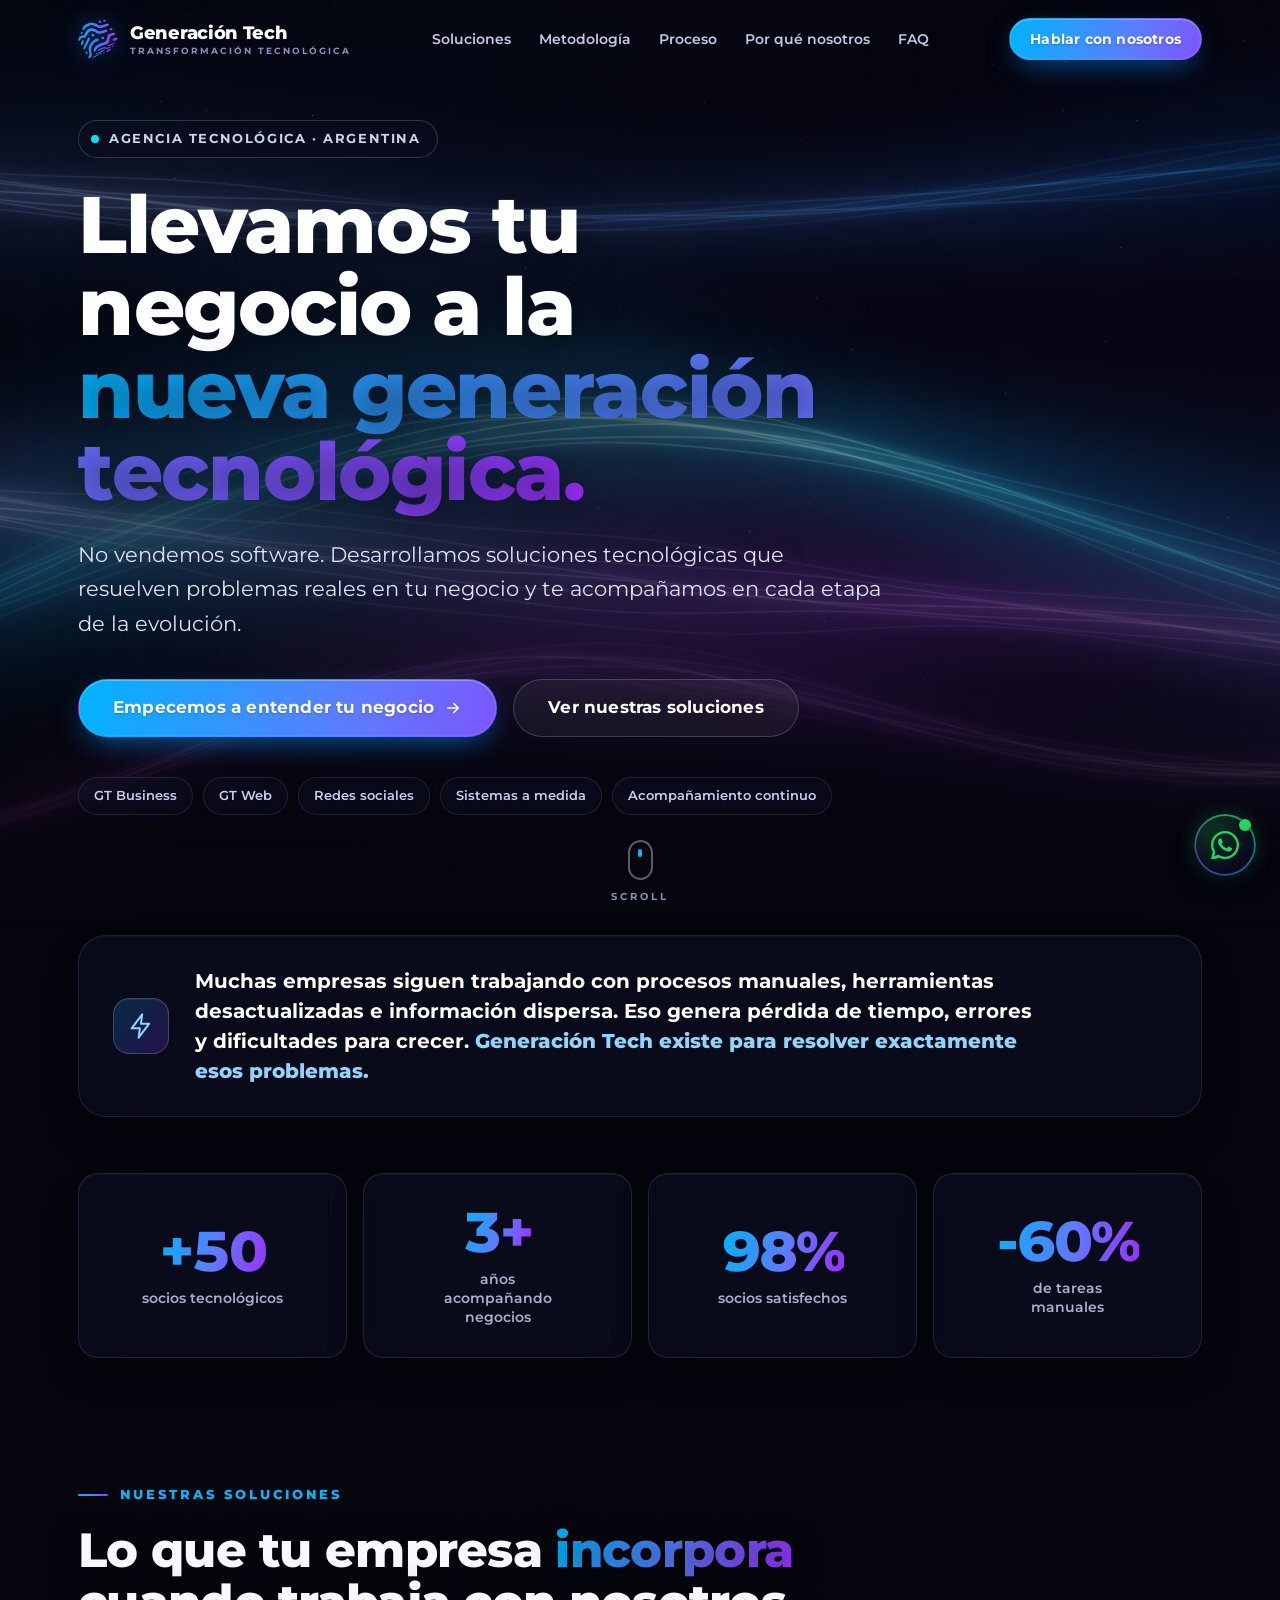
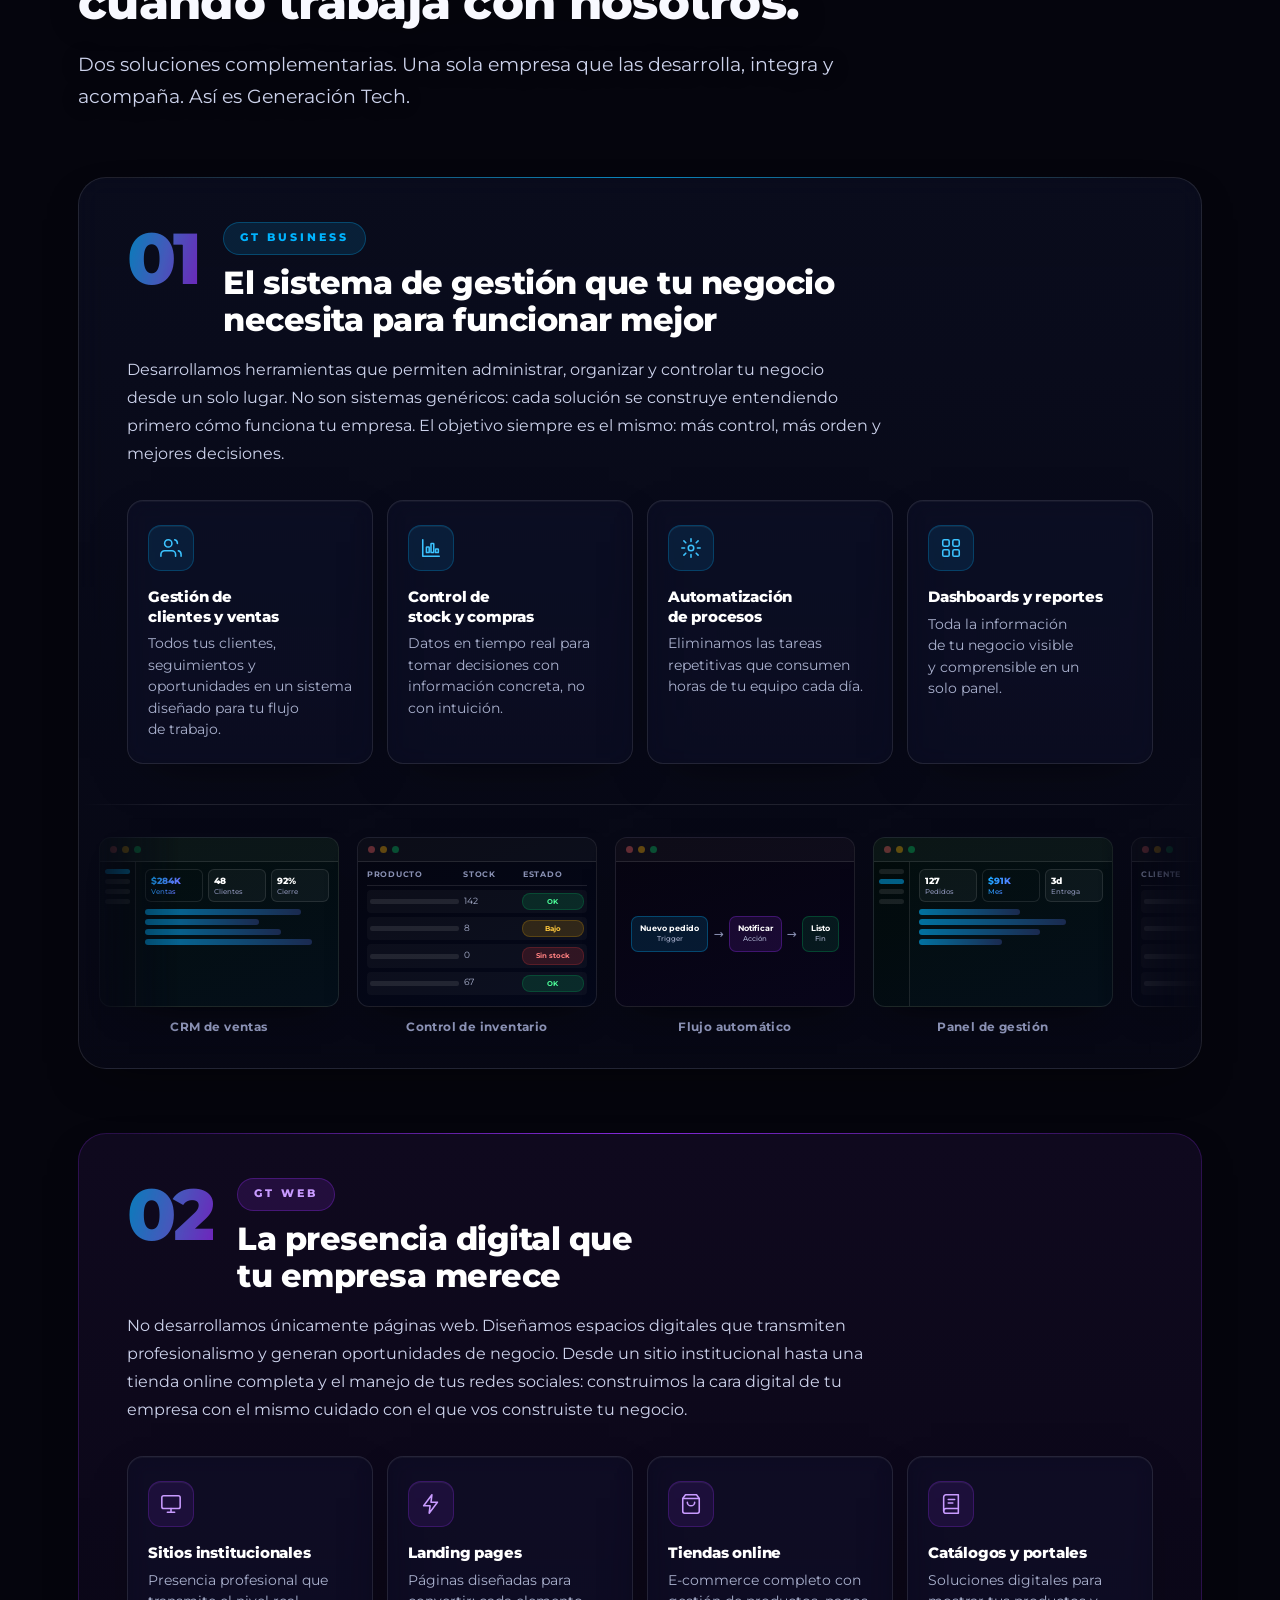
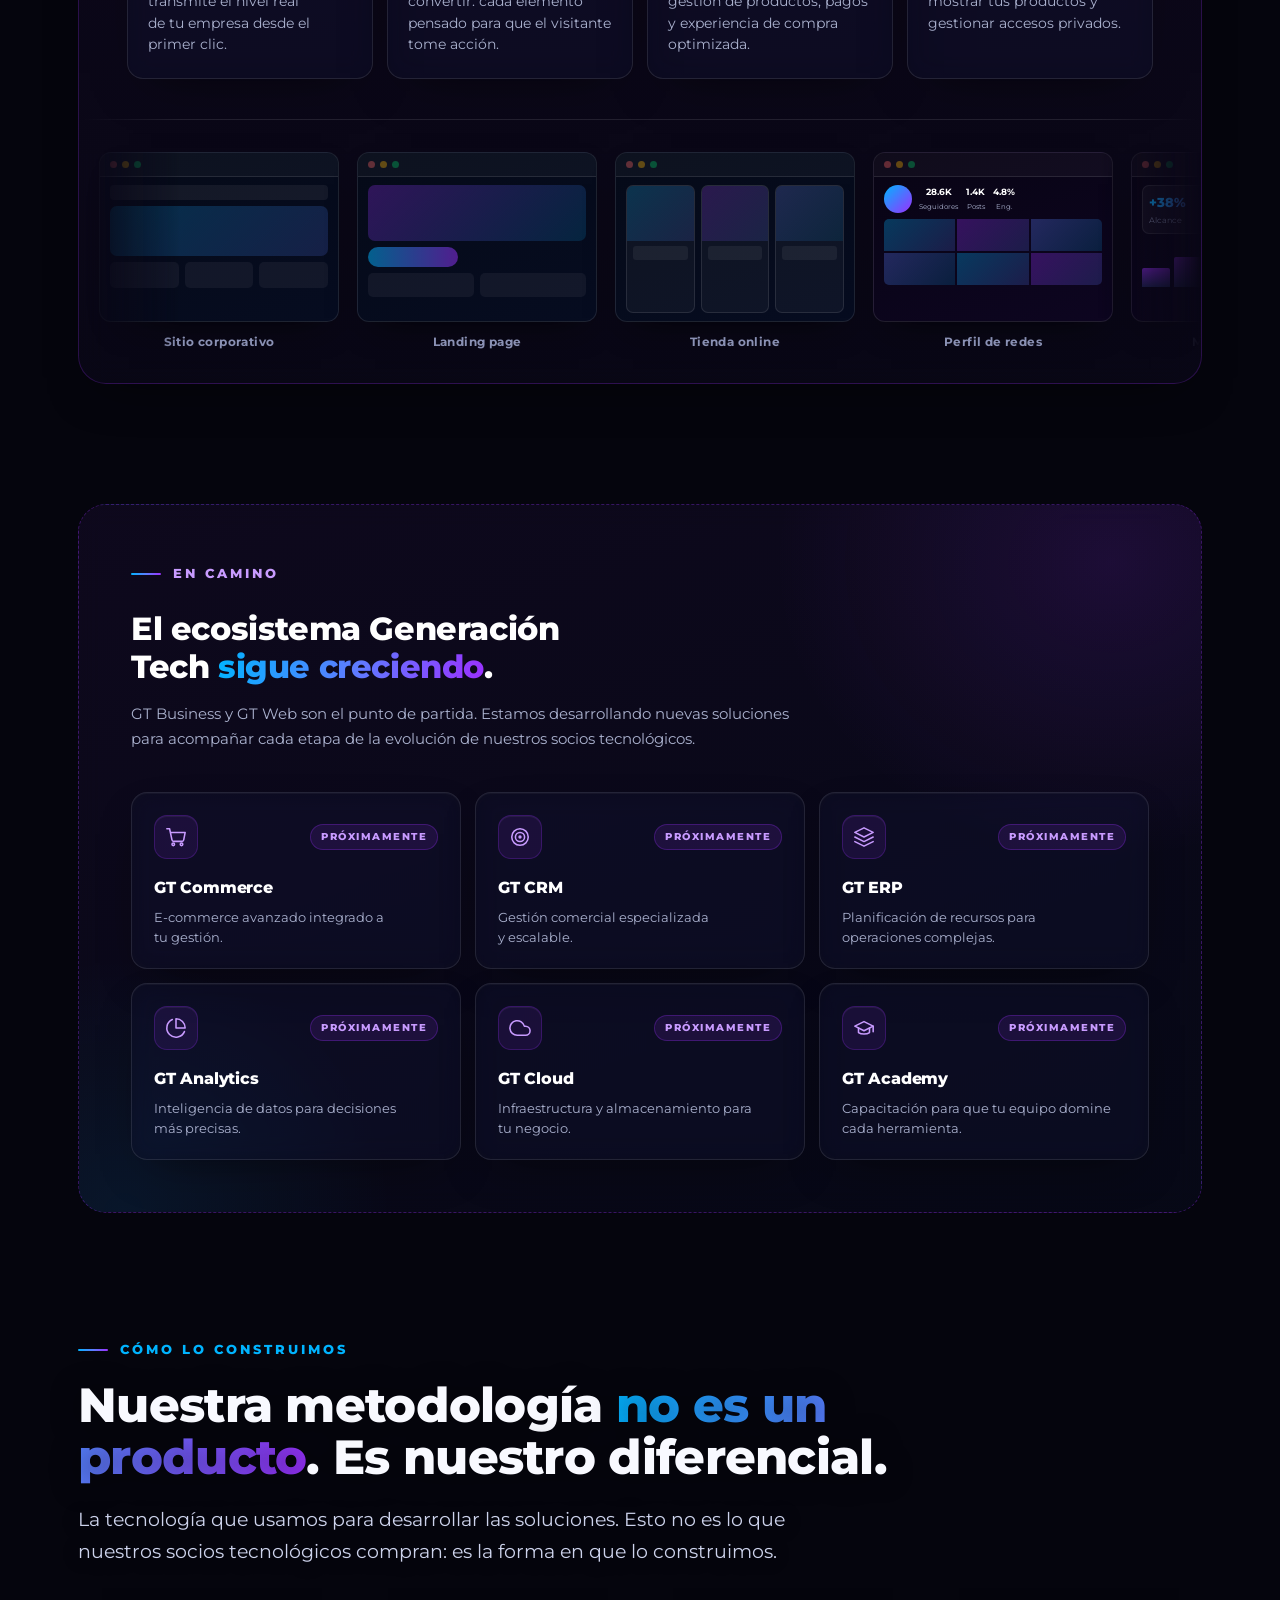
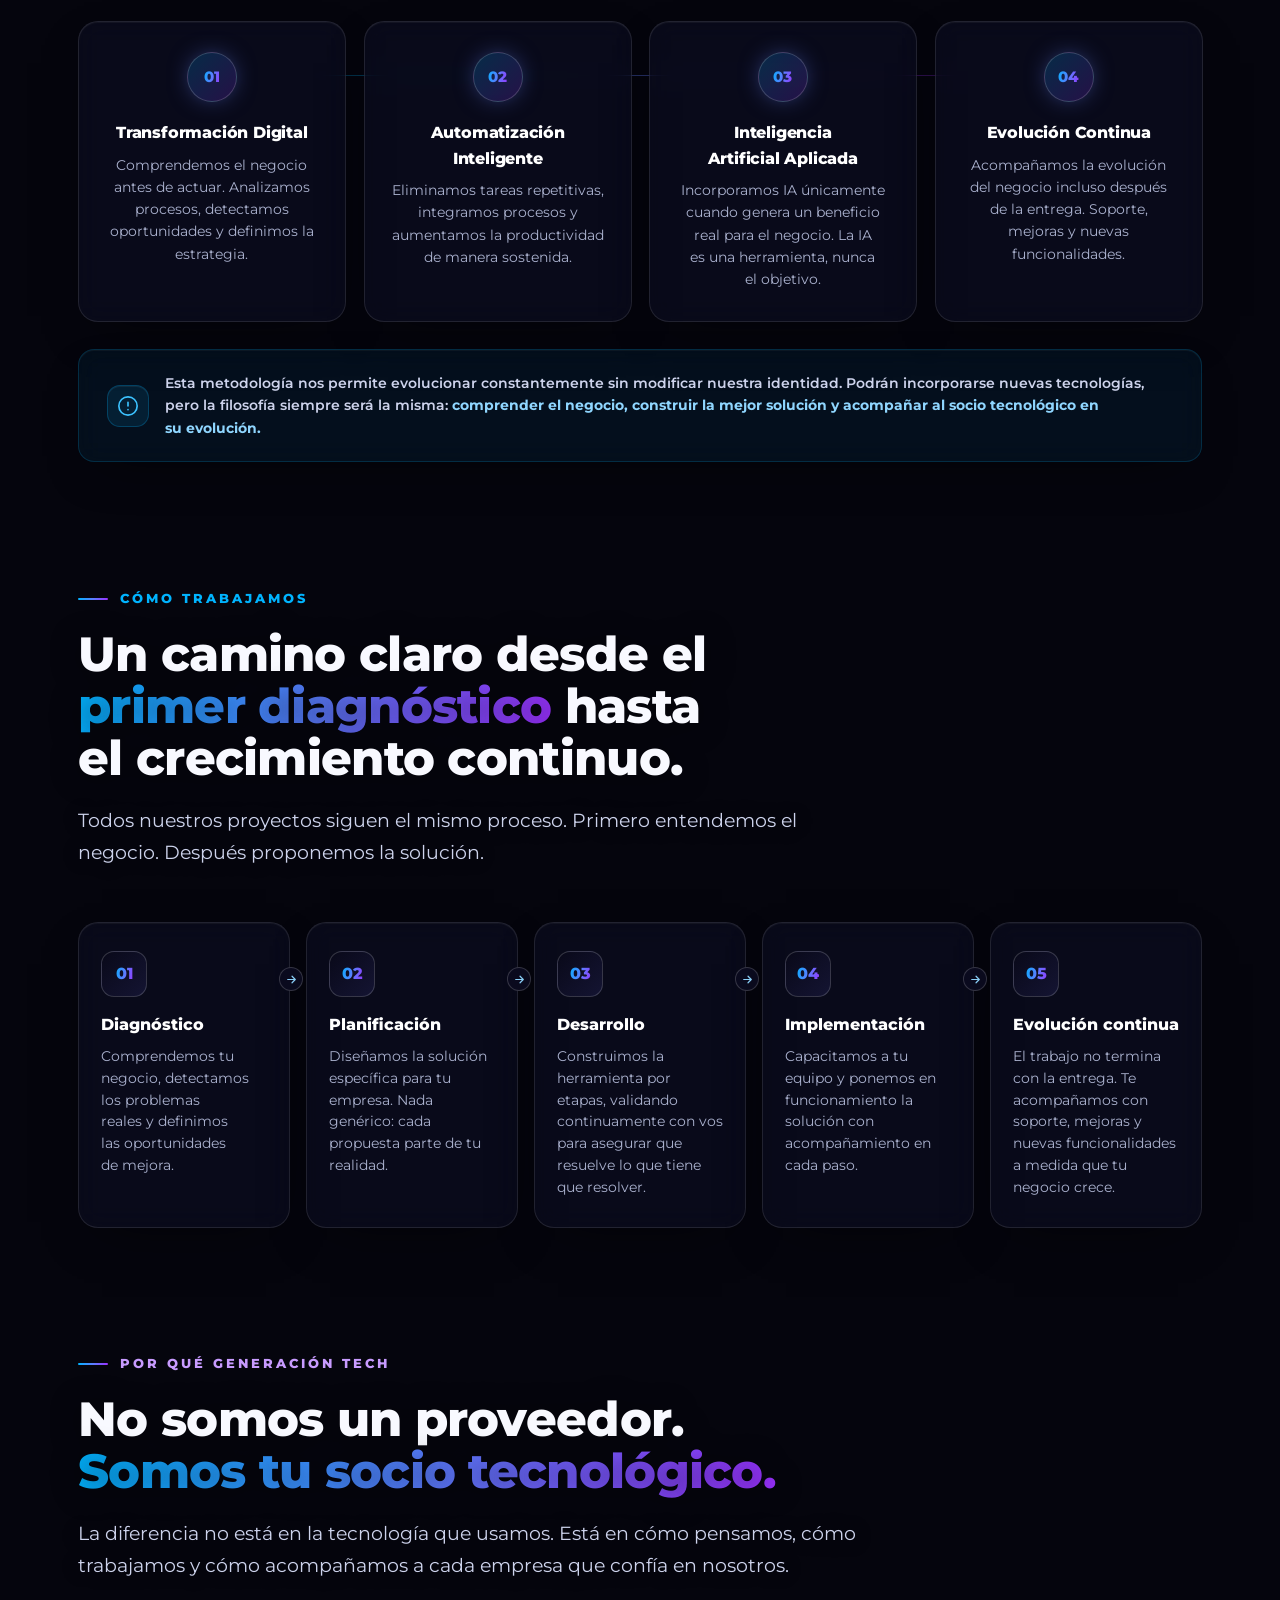
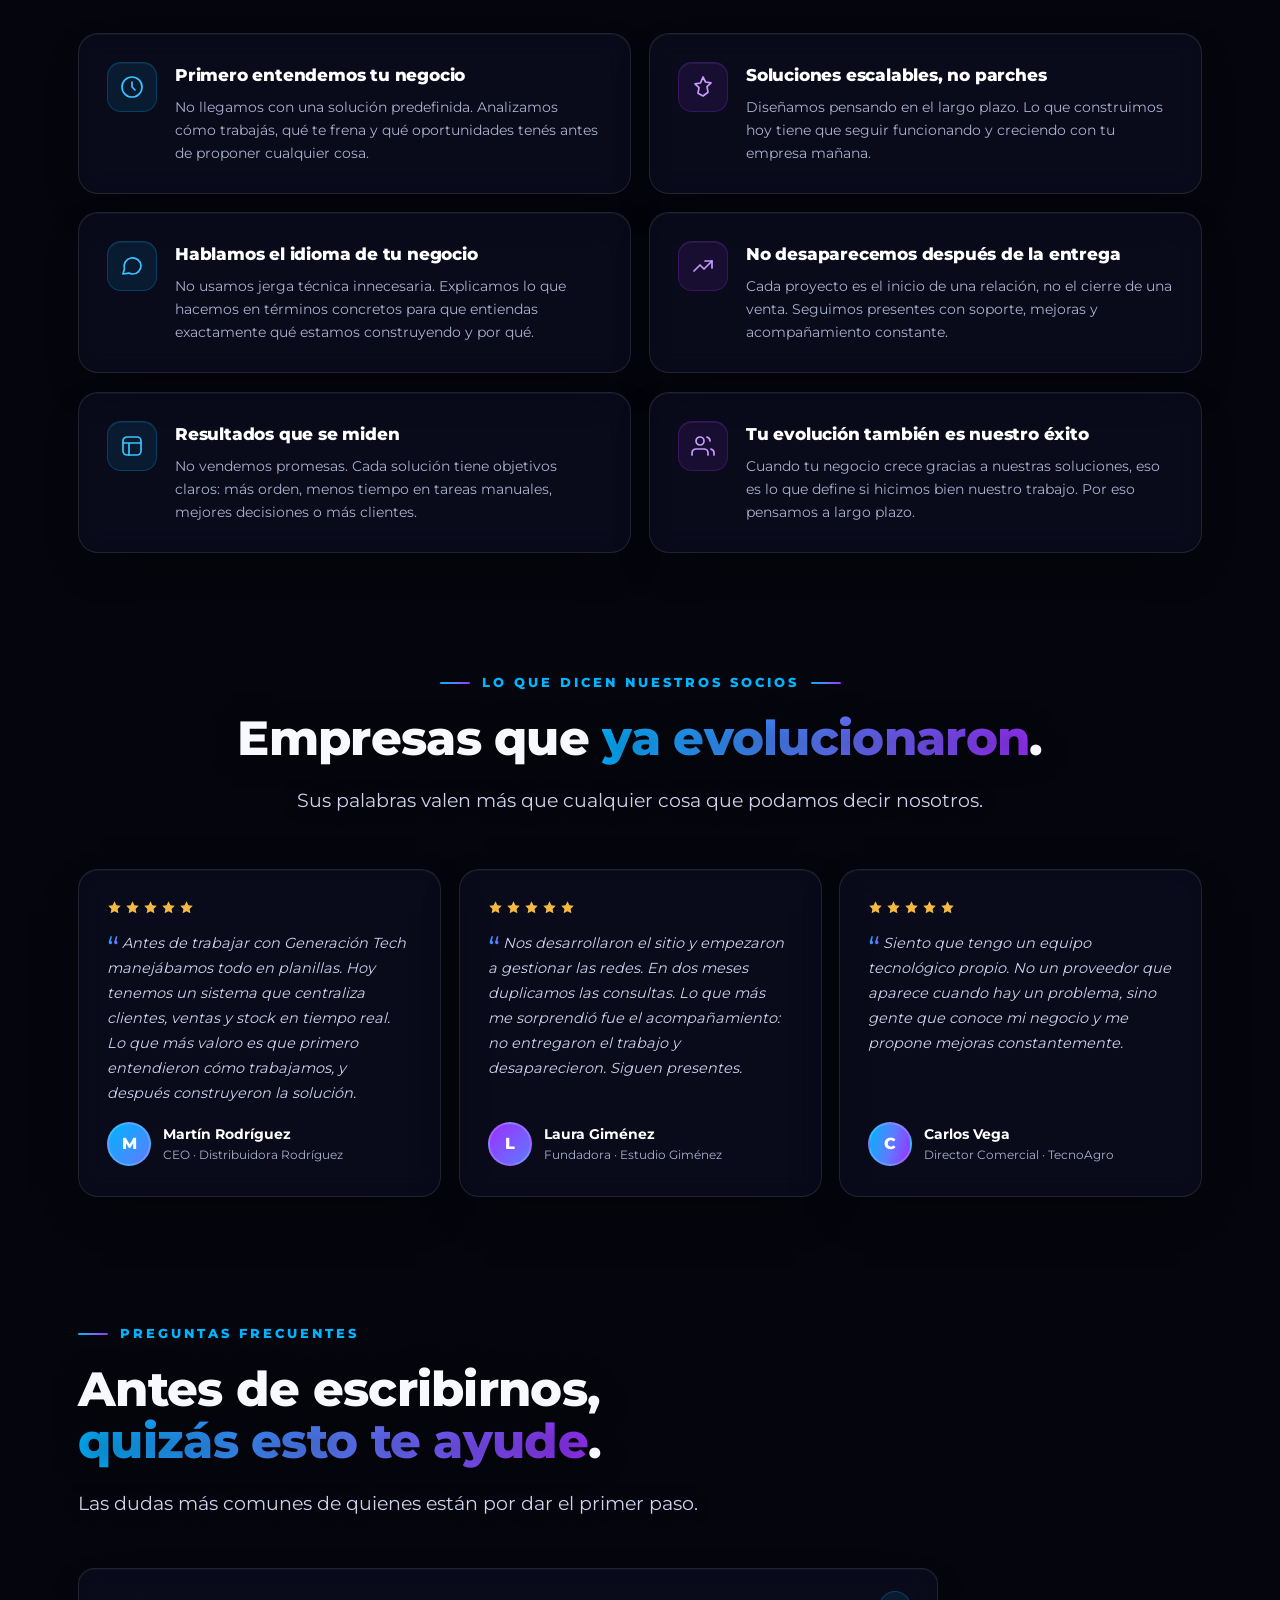
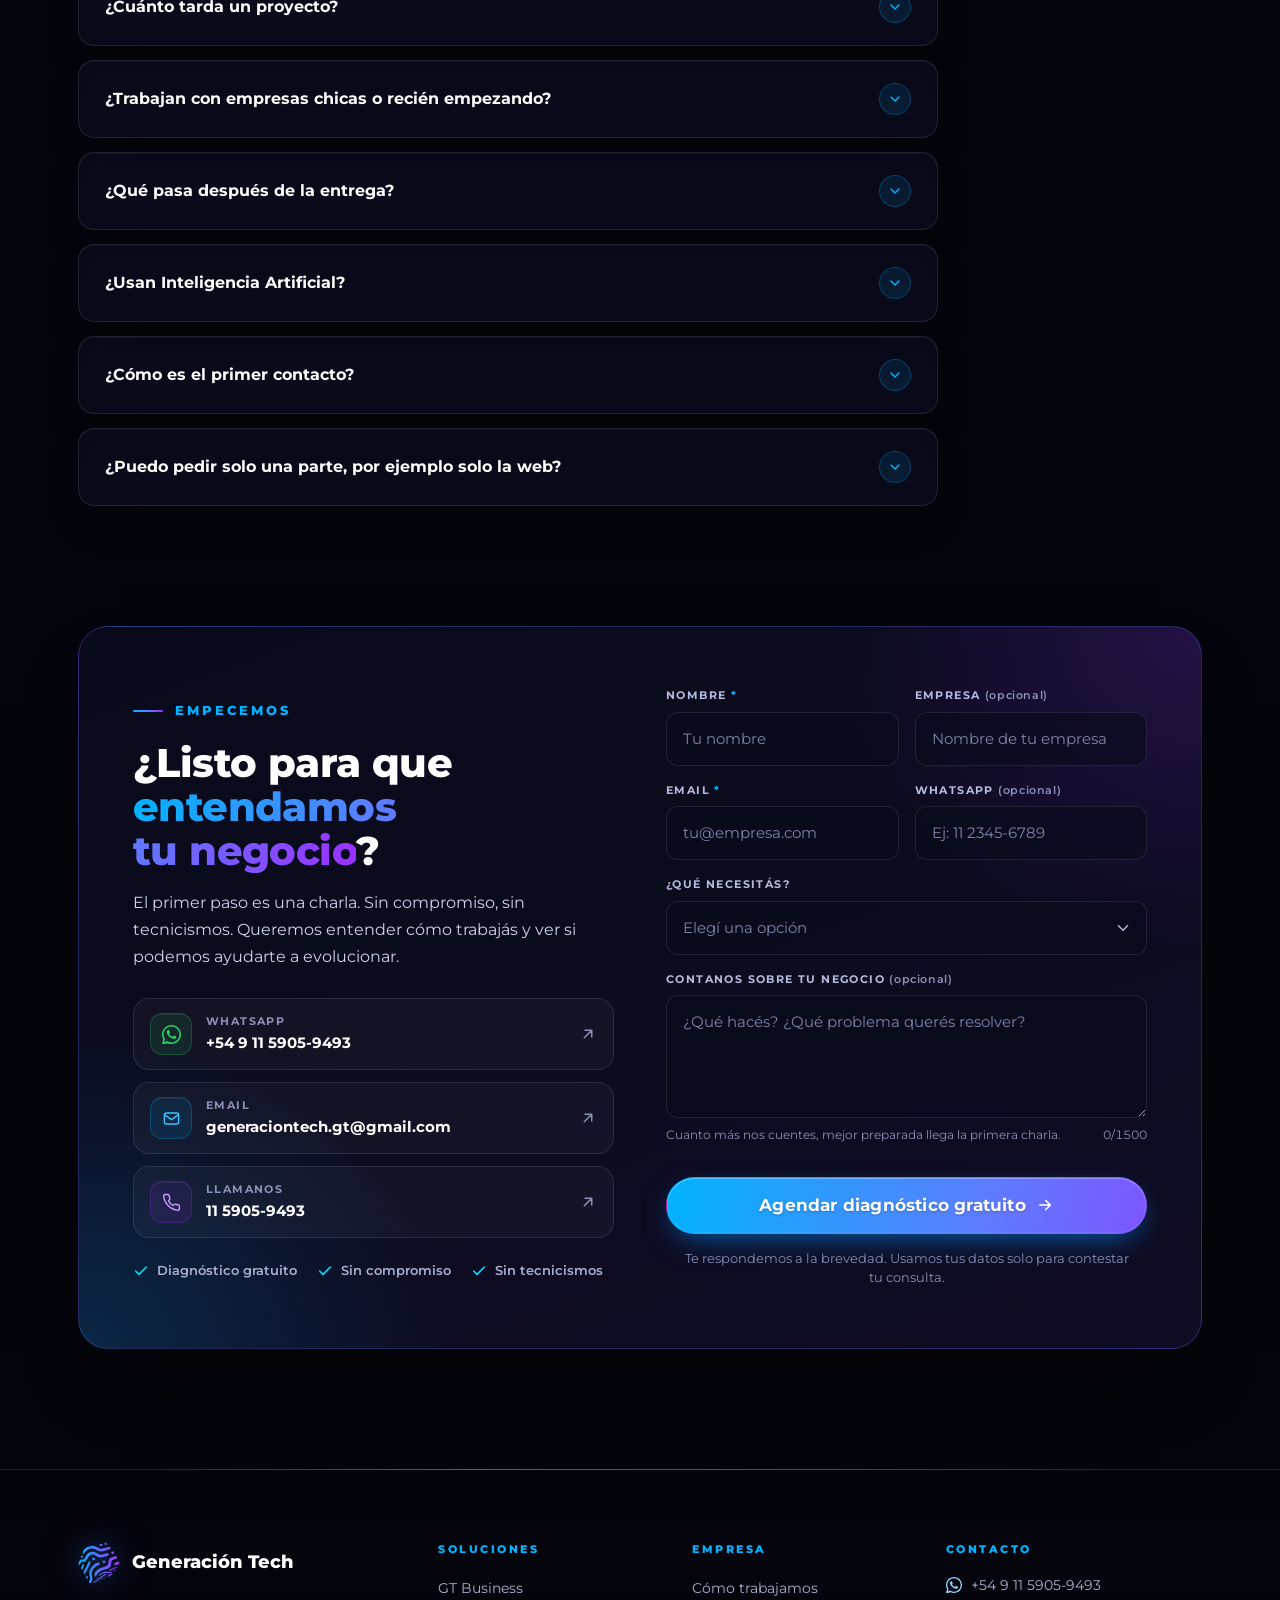
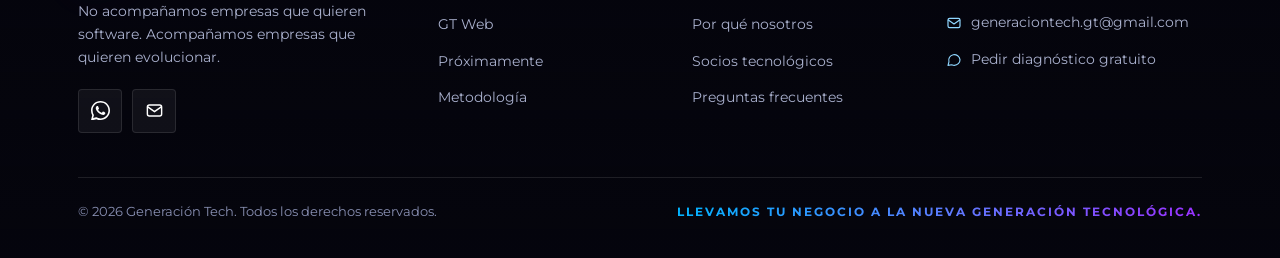
<file: index.html>
<!DOCTYPE html>
<html lang="es-AR" class="no-js">
<head>
<meta charset="UTF-8">
<meta name="viewport" content="width=device-width, initial-scale=1, viewport-fit=cover">
<script>document.documentElement.className=document.documentElement.className.replace('no-js','js');</script>

<title>Generación Tech | Sistemas de gestión, webs y redes para tu negocio</title>
<meta name="description" content="Agencia tecnológica en Argentina. Sistemas de gestión a medida (GT Business), sitios y tiendas online (GT Web) y manejo de redes sociales. Pedí tu diagnóstico gratuito.">
<meta name="author" content="Generación Tech">
<meta name="robots" content="index, follow, max-image-preview:large, max-snippet:-1, max-video-preview:-1">
<meta name="theme-color" content="#05050d">
<meta name="color-scheme" content="dark">
<meta name="format-detection" content="telephone=no">
<link rel="canonical" href="https://generaciontech.com.ar/">

<!-- Fuente principal (latin cubre el español completo) + estilos -->
<link rel="preload" href="assets/montserrat-latin.woff2" as="font" type="font/woff2" crossorigin>
<link rel="stylesheet" href="css/styles.css">

<!-- Íconos -->
<link rel="icon" href="assets/img/logo.svg" type="image/svg+xml">
<link rel="icon" href="assets/img/favicon-32.png" sizes="32x32" type="image/png">
<link rel="apple-touch-icon" href="assets/img/apple-touch-icon.png">
<link rel="manifest" href="site.webmanifest">
<link rel="sitemap" type="application/xml" href="sitemap.xml">

<!-- Open Graph / Facebook / WhatsApp / LinkedIn -->
<meta property="og:type" content="website">
<meta property="og:url" content="https://generaciontech.com.ar/">
<meta property="og:site_name" content="Generación Tech">
<meta property="og:locale" content="es_AR">
<meta property="og:title" content="Generación Tech — Llevamos tu negocio a la nueva generación tecnológica">
<meta property="og:description" content="Sistemas de gestión a medida, sitios y tiendas online y manejo de redes sociales. Primero entendemos tu negocio; después construimos la solución.">
<meta property="og:image" content="https://generaciontech.com.ar/assets/img/og-cover.jpg">
<meta property="og:image:type" content="image/jpeg">
<meta property="og:image:width" content="1200">
<meta property="og:image:height" content="630">
<meta property="og:image:alt" content="Generación Tech: llevamos tu negocio a la nueva generación tecnológica">

<!-- Twitter / X -->
<meta name="twitter:card" content="summary_large_image">
<meta name="twitter:title" content="Generación Tech — Llevamos tu negocio a la nueva generación tecnológica">
<meta name="twitter:description" content="Sistemas de gestión a medida, webs, tiendas online y redes sociales, con acompañamiento continuo.">
<meta name="twitter:image" content="https://generaciontech.com.ar/assets/img/og-cover.jpg">
<meta name="twitter:image:alt" content="Generación Tech: llevamos tu negocio a la nueva generación tecnológica">

<!-- Datos estructurados (Schema.org) -->
<script type="application/ld+json">
{
  "@context": "https://schema.org",
  "@graph": [
    {
      "@type": "ProfessionalService",
      "@id": "https://generaciontech.com.ar/#organization",
      "name": "Generación Tech",
      "alternateName": "GT",
      "description": "Agencia tecnológica que desarrolla sistemas de gestión a medida, sitios y tiendas online y gestiona redes sociales para empresas, PyMEs y emprendedores.",
      "url": "https://generaciontech.com.ar/",
      "logo": "https://generaciontech.com.ar/assets/img/logo-512.png",
      "image": "https://generaciontech.com.ar/assets/img/og-cover.jpg",
      "email": "generaciontech.gt@gmail.com",
      "telephone": "+54 9 11 5905-9493",
      "slogan": "Llevamos tu negocio a la nueva generación tecnológica.",
      "areaServed": { "@type": "Country", "name": "Argentina" },
      "address": { "@type": "PostalAddress", "addressCountry": "AR" },
      "knowsLanguage": "es",
      "contactPoint": [{
        "@type": "ContactPoint",
        "contactType": "customer service",
        "email": "generaciontech.gt@gmail.com",
        "telephone": "+54 9 11 5905-9493",
        "availableLanguage": "es"
      }],
      "hasOfferCatalog": {
        "@type": "OfferCatalog",
        "name": "Soluciones Generación Tech",
        "itemListElement": [
          { "@type": "Offer", "itemOffered": { "@type": "Service", "name": "GT Business — Sistemas de gestión a medida", "description": "Gestión de clientes y ventas, control de stock y compras, automatización de procesos y dashboards personalizados." } },
          { "@type": "Offer", "itemOffered": { "@type": "Service", "name": "GT Web — Presencia digital profesional", "description": "Sitios institucionales, landing pages, tiendas online, catálogos y portales." } },
          { "@type": "Offer", "itemOffered": { "@type": "Service", "name": "Manejo de redes sociales", "description": "Gestión de perfiles, contenido y métricas para que tu marca crezca en redes." } }
        ]
      }
    },
    {
      "@type": "WebSite",
      "@id": "https://generaciontech.com.ar/#website",
      "url": "https://generaciontech.com.ar/",
      "name": "Generación Tech",
      "publisher": { "@id": "https://generaciontech.com.ar/#organization" },
      "inLanguage": "es-AR"
    },
    {
      "@type": "FAQPage",
      "@id": "https://generaciontech.com.ar/#faq",
      "mainEntity": [
        { "@type": "Question", "name": "¿Cuánto tarda un proyecto?", "acceptedAnswer": { "@type": "Answer", "text": "Depende de la solución. Una landing page puede estar lista en 1-2 semanas; un sistema de gestión a medida puede tomar 4-8 semanas según la complejidad. En el diagnóstico inicial te damos un plazo concreto antes de empezar." } },
        { "@type": "Question", "name": "¿Trabajan con empresas chicas o recién empezando?", "acceptedAnswer": { "@type": "Answer", "text": "Sí. Trabajamos con empresas, PyMEs y emprendedores. Creemos que ninguna empresa debería quedarse atrás por no tener acceso a tecnología moderna, así que adaptamos cada solución al tamaño y al momento de tu negocio." } },
        { "@type": "Question", "name": "¿Qué pasa después de la entrega?", "acceptedAnswer": { "@type": "Answer", "text": "No desaparecemos. Cada proyecto es el inicio de una relación, no el cierre de una venta. Seguimos disponibles para soporte, mejoras y nuevas funcionalidades a medida que tu negocio evoluciona." } },
        { "@type": "Question", "name": "¿Usan Inteligencia Artificial?", "acceptedAnswer": { "@type": "Answer", "text": "La incorporamos cuando genera un beneficio real y concreto para tu negocio. Para nosotros la IA es una herramienta más dentro de nuestra metodología de trabajo, nunca el objetivo de la solución que te entregamos." } },
        { "@type": "Question", "name": "¿Cómo es el primer contacto?", "acceptedAnswer": { "@type": "Answer", "text": "Una charla sin compromiso. Te escuchamos, entendemos tu negocio y, si vemos que podemos ayudarte, te proponemos una solución concreta. Nunca empezamos a desarrollar sin antes comprender tu operación." } },
        { "@type": "Question", "name": "¿Puedo pedir solo una parte, por ejemplo solo la web?", "acceptedAnswer": { "@type": "Answer", "text": "Por supuesto. GT Business y GT Web son soluciones independientes. Podés empezar por una y sumar la otra más adelante, o trabajar las dos en paralelo si tu negocio lo necesita." } }
      ]
    }
  ]
}
</script>

<script src="js/aurora.js" defer></script>
<script src="js/main.js" defer></script>
</head>
<body>

<!-- Sprite de íconos (se reutilizan con <use href="#i-…">) -->
<svg width="0" height="0" style="position:absolute" aria-hidden="true" focusable="false">
  <defs>
    <symbol id="i-arrow" viewBox="0 0 24 24" fill="none" stroke="currentColor" stroke-width="2.2" stroke-linecap="round" stroke-linejoin="round"><path d="M5 12h14M13 6l6 6-6 6"/></symbol>
    <symbol id="i-go" viewBox="0 0 24 24" fill="none" stroke="currentColor" stroke-width="2" stroke-linecap="round" stroke-linejoin="round"><path d="M7 17L17 7M8 7h9v9"/></symbol>
    <symbol id="i-chev" viewBox="0 0 24 24" fill="none" stroke="currentColor" stroke-width="2.2" stroke-linecap="round" stroke-linejoin="round"><path d="M6 9l6 6 6-6"/></symbol>
    <symbol id="i-check" viewBox="0 0 24 24" fill="none" stroke="currentColor" stroke-width="2.4" stroke-linecap="round" stroke-linejoin="round"><path d="M20 6L9 17l-5-5"/></symbol>
    <symbol id="i-mail" viewBox="0 0 24 24" fill="none" stroke="currentColor" stroke-width="1.8" stroke-linecap="round" stroke-linejoin="round"><rect x="3" y="5" width="18" height="14" rx="2.5"/><path d="M3.5 7.5l8.5 6 8.5-6"/></symbol>
    <symbol id="i-phone" viewBox="0 0 24 24" fill="none" stroke="currentColor" stroke-width="1.8" stroke-linecap="round" stroke-linejoin="round"><path d="M22 16.9v3a2 2 0 01-2.2 2 19.8 19.8 0 01-8.6-3.1 19.5 19.5 0 01-6-6A19.8 19.8 0 012.1 4.2 2 2 0 014.1 2h3a2 2 0 012 1.7c.1 1 .4 1.9.7 2.8a2 2 0 01-.5 2.1L8.1 9.9a16 16 0 006 6l1.3-1.3a2 2 0 012.1-.4c.9.3 1.8.6 2.8.7a2 2 0 011.7 2z"/></symbol>
    <symbol id="i-wa" viewBox="0 0 24 24" fill="currentColor"><path d="M17.47 14.38c-.3-.15-1.76-.87-2.03-.97-.27-.1-.47-.15-.67.15-.2.3-.77.97-.94 1.16-.17.2-.35.22-.64.08-.3-.15-1.26-.47-2.39-1.48-.88-.79-1.48-1.76-1.65-2.06-.17-.3-.02-.46.13-.6.13-.14.3-.35.45-.52.15-.18.2-.3.3-.5.1-.2.05-.37-.03-.52-.07-.15-.67-1.61-.91-2.2-.24-.58-.49-.5-.67-.51h-.57c-.2 0-.52.07-.8.37-.27.3-1.04 1.02-1.04 2.48 0 1.46 1.07 2.88 1.21 3.07.15.2 2.1 3.2 5.08 4.49.71.3 1.26.49 1.7.63.71.22 1.36.19 1.87.12.57-.09 1.76-.72 2-1.42.25-.69.25-1.29.18-1.41-.08-.12-.28-.2-.57-.35z"/><path d="M12 0C5.37 0 0 5.37 0 12c0 2.12.55 4.12 1.53 5.86L.06 23.93a.5.5 0 00.61.64l6.28-1.65A11.95 11.95 0 0012 24c6.63 0 12-5.37 12-12S18.63 0 12 0zm0 22c-1.89 0-3.65-.51-5.17-1.4l-.36-.21-3.73.98 1-3.64-.24-.37A9.97 9.97 0 012 12C2 6.48 6.48 2 12 2s10 4.48 10 10-4.48 10-10 10z"/></symbol>
    <symbol id="i-bolt" viewBox="0 0 24 24" fill="none" stroke="currentColor" stroke-width="1.7" stroke-linecap="round" stroke-linejoin="round"><path d="M13 2L4 14h7l-1 8 9-12h-7l1-8z"/></symbol>
    <symbol id="i-users" viewBox="0 0 24 24" fill="none" stroke="currentColor" stroke-width="1.7" stroke-linecap="round" stroke-linejoin="round"><path d="M17 21v-2a4 4 0 00-4-4H5a4 4 0 00-4 4v2"/><circle cx="9" cy="7" r="4"/><path d="M23 21v-2a4 4 0 00-3-3.87M16 3.13A4 4 0 0119 7"/></symbol>
    <symbol id="i-bars" viewBox="0 0 24 24" fill="none" stroke="currentColor" stroke-width="1.7" stroke-linecap="round" stroke-linejoin="round"><path d="M3 3v18h18"/><rect x="7" y="11" width="3" height="6" rx=".5"/><rect x="12" y="7" width="3" height="10" rx=".5"/><rect x="17" y="13" width="3" height="4" rx=".5"/></symbol>
    <symbol id="i-gear" viewBox="0 0 24 24" fill="none" stroke="currentColor" stroke-width="1.7" stroke-linecap="round" stroke-linejoin="round"><circle cx="12" cy="12" r="3"/><path d="M12 2v3M12 19v3M4.22 4.22l2.12 2.12M17.66 17.66l2.12 2.12M2 12h3M19 12h3M4.22 19.78l2.12-2.12M17.66 6.34l2.12-2.12"/></symbol>
    <symbol id="i-grid" viewBox="0 0 24 24" fill="none" stroke="currentColor" stroke-width="1.7" stroke-linecap="round" stroke-linejoin="round"><rect x="3" y="3" width="7" height="7" rx="1.5"/><rect x="14" y="3" width="7" height="7" rx="1.5"/><rect x="3" y="14" width="7" height="7" rx="1.5"/><rect x="14" y="14" width="7" height="7" rx="1.5"/></symbol>
    <symbol id="i-monitor" viewBox="0 0 24 24" fill="none" stroke="currentColor" stroke-width="1.7" stroke-linecap="round" stroke-linejoin="round"><rect x="2" y="3" width="20" height="14" rx="2"/><path d="M8 21h8M12 17v4"/></symbol>
    <symbol id="i-bag" viewBox="0 0 24 24" fill="none" stroke="currentColor" stroke-width="1.7" stroke-linecap="round" stroke-linejoin="round"><path d="M6 2L3 6v14a2 2 0 002 2h14a2 2 0 002-2V6l-3-4z"/><path d="M3 6h18M16 10a4 4 0 01-8 0"/></symbol>
    <symbol id="i-book" viewBox="0 0 24 24" fill="none" stroke="currentColor" stroke-width="1.7" stroke-linecap="round" stroke-linejoin="round"><path d="M4 19.5A2.5 2.5 0 016.5 17H20"/><path d="M6.5 2H20v20H6.5A2.5 2.5 0 014 19.5v-15A2.5 2.5 0 016.5 2z"/><path d="M9 7h7M9 11h5"/></symbol>
    <symbol id="i-cart" viewBox="0 0 24 24" fill="none" stroke="currentColor" stroke-width="1.7" stroke-linecap="round" stroke-linejoin="round"><circle cx="9" cy="20" r="1.4"/><circle cx="18" cy="20" r="1.4"/><path d="M2 3h3l2.6 12.2a2 2 0 002 1.6h8.8a2 2 0 002-1.6L22 7H6"/></symbol>
    <symbol id="i-target" viewBox="0 0 24 24" fill="none" stroke="currentColor" stroke-width="1.7" stroke-linecap="round" stroke-linejoin="round"><circle cx="12" cy="12" r="9"/><circle cx="12" cy="12" r="5"/><circle cx="12" cy="12" r="1"/></symbol>
    <symbol id="i-layers" viewBox="0 0 24 24" fill="none" stroke="currentColor" stroke-width="1.7" stroke-linecap="round" stroke-linejoin="round"><path d="M12 2L2 7l10 5 10-5-10-5z"/><path d="M2 17l10 5 10-5M2 12l10 5 10-5"/></symbol>
    <symbol id="i-pie" viewBox="0 0 24 24" fill="none" stroke="currentColor" stroke-width="1.7" stroke-linecap="round" stroke-linejoin="round"><path d="M21.2 15.9A10 10 0 118 2.8"/><path d="M22 12A10 10 0 0012 2v10z"/></symbol>
    <symbol id="i-cloud" viewBox="0 0 24 24" fill="none" stroke="currentColor" stroke-width="1.7" stroke-linecap="round" stroke-linejoin="round"><path d="M18 10h-1.26A8 8 0 109 20h9a5 5 0 000-10z"/></symbol>
    <symbol id="i-cap" viewBox="0 0 24 24" fill="none" stroke="currentColor" stroke-width="1.7" stroke-linecap="round" stroke-linejoin="round"><path d="M22 10L12 5 2 10l10 5 10-5z"/><path d="M6 12v5c3 2 9 2 12 0v-5M22 10v6"/></symbol>
    <symbol id="i-info" viewBox="0 0 24 24" fill="none" stroke="currentColor" stroke-width="1.8" stroke-linecap="round" stroke-linejoin="round"><circle cx="12" cy="12" r="10"/><path d="M12 8v4M12 16h.01"/></symbol>
    <symbol id="i-clock" viewBox="0 0 24 24" fill="none" stroke="currentColor" stroke-width="1.7" stroke-linecap="round" stroke-linejoin="round"><circle cx="12" cy="12" r="10"/><path d="M12 7v5l3 3"/></symbol>
    <symbol id="i-star-o" viewBox="0 0 24 24" fill="none" stroke="currentColor" stroke-width="1.7" stroke-linecap="round" stroke-linejoin="round"><path d="M12 2l2.5 5 5.5.8-4 3.9 1 5.5L12 21l-5-2.8 1-5.5-4-3.9 5.5-.8L12 2z"/></symbol>
    <symbol id="i-chat" viewBox="0 0 24 24" fill="none" stroke="currentColor" stroke-width="1.7" stroke-linecap="round" stroke-linejoin="round"><path d="M21 11.5a8.4 8.4 0 01-8.5 8.5 8.5 8.5 0 01-3.8-.9L3 20l1.4-5.2A8.5 8.5 0 1121 11.5z"/></symbol>
    <symbol id="i-trend" viewBox="0 0 24 24" fill="none" stroke="currentColor" stroke-width="1.7" stroke-linecap="round" stroke-linejoin="round"><path d="M3 17l6-6 4 4 8-8"/><path d="M14 7h7v7"/></symbol>
    <symbol id="i-table" viewBox="0 0 24 24" fill="none" stroke="currentColor" stroke-width="1.7" stroke-linecap="round" stroke-linejoin="round"><rect x="3" y="3" width="18" height="18" rx="4"/><path d="M3 9h18M9 21V9"/></symbol>
    <symbol id="i-star" viewBox="0 0 24 24"><path d="M12 2l3.1 6.3 6.9 1-5 4.9 1.2 6.9L12 18l-6.2 3.1 1.2-6.9L2 9.3l6.9-1z"/></symbol>
    <symbol id="i-shield" viewBox="0 0 24 24" fill="none" stroke="currentColor" stroke-width="1.8" stroke-linecap="round" stroke-linejoin="round"><path d="M12 22s8-4 8-10V5l-8-3-8 3v7c0 6 8 10 8 10z"/><path d="M9 12l2 2 4-4"/></symbol>
    <symbol id="i-alert" viewBox="0 0 24 24" fill="none" stroke="currentColor" stroke-width="2" stroke-linecap="round" stroke-linejoin="round"><circle cx="12" cy="12" r="10"/><path d="M12 7.5v5.5M12 16.5h.01"/></symbol>
    <symbol id="i-hashtag" viewBox="0 0 24 24" fill="none" stroke="currentColor" stroke-width="1.7" stroke-linecap="round" stroke-linejoin="round"><path d="M4 9h16M4 15h16M10 3L8 21M16 3l-2 18"/></symbol>
  </defs>
</svg>

<a href="#main" class="skip-link">Saltar al contenido</a>

<!-- Cursor personalizado (solo desktop con mouse) -->
<div class="cur" id="curRing" aria-hidden="true"><div class="cur-ring"></div></div>
<div class="cur" id="curDot" aria-hidden="true"><div class="cur-dot"></div></div>

<div class="progress" id="progress" aria-hidden="true"></div>

<!-- FONDO: SVG estático de respaldo + aurora interactiva en WebGL (js/aurora.js) -->
<div class="bg-stage" aria-hidden="true">
  <svg class="bg-fallback" viewBox="0 0 1600 900" preserveAspectRatio="xMidYMid slice" focusable="false">
    <defs>
      <linearGradient id="fbA" x1="0" y1="0" x2="1" y2="0"><stop offset="0" stop-color="#9B30FF"/><stop offset=".45" stop-color="#00B4FF"/><stop offset="1" stop-color="#7a5cff"/></linearGradient>
      <linearGradient id="fbB" x1="0" y1="0" x2="1" y2="0"><stop offset="0" stop-color="#00B4FF"/><stop offset=".6" stop-color="#5E7BFF"/><stop offset="1" stop-color="#C724B1"/></linearGradient>
    </defs>
    <g fill="none" stroke-linecap="round">
      <path d="M-60 300C240 220 330 600 760 680S1340 560 1660 420" stroke="url(#fbA)" stroke-width="90" opacity=".07"/>
      <path d="M-60 300C240 220 330 600 760 680S1340 560 1660 420" stroke="url(#fbA)" stroke-width="22" opacity=".18"/>
      <path d="M-60 300C240 220 330 600 760 680S1340 560 1660 420" stroke="url(#fbA)" stroke-width="2.5" opacity=".85"/>
      <path d="M-60 380C300 300 420 700 820 720S1320 600 1660 500" stroke="url(#fbB)" stroke-width="70" opacity=".06"/>
      <path d="M-60 380C300 300 420 700 820 720S1320 600 1660 500" stroke="url(#fbB)" stroke-width="16" opacity=".16"/>
      <path d="M-60 380C300 300 420 700 820 720S1320 600 1660 500" stroke="url(#fbB)" stroke-width="2" opacity=".7"/>
    </g>
  </svg>
  <canvas class="bg-canvas" id="gtAurora"></canvas>
</div>
<div class="bg-veil" aria-hidden="true"></div>
<div class="bg-grid" aria-hidden="true"></div>

<!-- NAVBAR -->
<header class="site-header" id="siteHeader">
  <nav class="nav" id="nav" aria-label="Principal">
    <div class="container">
      <a class="brand-lock" href="#inicio" aria-label="Generación Tech, ir al inicio">
        <img class="mark" src="assets/img/logo.svg" width="40" height="40" alt="">
        <span class="wm">Generación Tech<small>Transformación tecnológica</small></span>
      </a>
      <div class="nav-links" id="navLinks">
        <a href="#soluciones">Soluciones</a>
        <a href="#metodologia">Metodología</a>
        <a href="#proceso">Proceso</a>
        <a href="#nosotros">Por qué nosotros</a>
        <a href="#faq">FAQ</a>
        <a href="#contacto" class="btn btn-primary nav-drawer-cta">Hablar con nosotros
          <svg class="arrow" aria-hidden="true"><use href="#i-arrow"/></svg>
        </a>
        <div class="nav-drawer-contact">
          <a href="https://wa.me/5491159059493?text=Hola!%20Vengo%20desde%20la%20web%20de%20Generaci%C3%B3n%20Tech%20y%20quiero%20m%C3%A1s%20informaci%C3%B3n." target="_blank" rel="noopener"><svg aria-hidden="true"><use href="#i-wa"/></svg>11 5905-9493</a>
          <a href="mailto:generaciontech.gt@gmail.com"><svg aria-hidden="true"><use href="#i-mail"/></svg>generaciontech.gt@gmail.com</a>
        </div>
      </div>
      <div class="nav-cta">
        <a href="#contacto" class="btn btn-primary btn-sm">Hablar con nosotros</a>
        <button class="nav-toggle" id="navToggle" type="button" aria-label="Abrir menú" aria-expanded="false" aria-controls="navLinks"><span></span><span></span><span></span></button>
      </div>
    </div>
    <div class="nav-backdrop" id="navBackdrop" hidden></div>
  </nav>
</header>

<main id="main">

<!-- HERO -->
<section class="hero" id="inicio" aria-labelledby="hero-title">
  <div class="container">
    <div class="hero-inner">
      <p class="hero-kicker reveal"><span class="dot" aria-hidden="true"></span>Agencia tecnológica · Argentina</p>
      <h1 id="hero-title" class="reveal d1">Llevamos tu negocio a la <span class="grad">nueva generación tecnológica.</span></h1>
      <p class="sub reveal d2">No vendemos software. Desarrollamos soluciones tecnológicas que resuelven problemas reales en tu negocio y te acompañamos en cada etapa de la evolución.</p>
      <div class="hero-actions reveal d3">
        <a href="#contacto" class="btn btn-primary btn-lg btn-shine">Empecemos a entender tu negocio
          <svg class="arrow" aria-hidden="true"><use href="#i-arrow"/></svg>
        </a>
        <a href="#soluciones" class="btn btn-ghost btn-lg">Ver nuestras soluciones</a>
      </div>
      <ul class="hero-chips reveal d4" aria-label="Lo que hacemos">
        <li>GT Business</li><li>GT Web</li><li>Redes sociales</li><li>Sistemas a medida</li><li>Acompañamiento continuo</li>
      </ul>
    </div>
  </div>
  <a class="scroll-cue" href="#soluciones" aria-label="Ir a nuestras soluciones"><span class="mouse" aria-hidden="true"><i></i></span>Scroll</a>
</section>

<!-- PAINBAND -->
<section class="painband" aria-label="El problema que resolvemos">
  <div class="container">
    <div class="painband-card card fx reveal">
      <div class="icon-box mix" aria-hidden="true"><svg><use href="#i-bolt"/></svg></div>
      <p>Muchas empresas siguen trabajando con procesos manuales, herramientas desactualizadas e información dispersa. Eso genera pérdida de tiempo, errores y dificultades para crecer. <b>Generación Tech existe para resolver exactamente esos problemas.</b></p>
    </div>
  </div>
</section>

<!-- MÉTRICAS -->
<section class="metrics" aria-label="Generación Tech en números">
  <div class="container">
    <ul class="metrics-grid" role="list">
      <li class="metric card fx tilt reveal"><span class="val" data-count="50" data-prefix="+">+50</span><span class="lbl">socios tecnológicos</span></li>
      <li class="metric card fx tilt reveal d1"><span class="val" data-count="3" data-suffix="+">3+</span><span class="lbl">años acompañando negocios</span></li>
      <li class="metric card fx tilt reveal d2"><span class="val" data-count="98" data-suffix="%">98%</span><span class="lbl">socios satisfechos</span></li>
      <li class="metric card fx tilt reveal d3"><span class="val" data-count="60" data-prefix="-" data-suffix="%">-60%</span><span class="lbl">de tareas manuales</span></li>
    </ul>
  </div>
</section>

<!-- SOLUCIONES -->
<section class="section" id="soluciones" aria-labelledby="sol-title">
  <div class="container">
    <span class="eyebrow reveal"><span class="ln"></span>Nuestras soluciones</span>
    <h2 class="section-title reveal" id="sol-title">Lo que tu empresa <span class="grad">incorpora</span> cuando trabaja con nosotros.</h2>
    <p class="lead reveal d1">Dos soluciones complementarias. Una sola empresa que las desarrolla, integra y acompaña. Así es Generación Tech.</p>

    <!-- GT BUSINESS -->
    <article class="sol-pillar reveal" aria-labelledby="gtb-title">
      <div class="sol-top">
        <div class="sol-header">
          <div class="sol-num grad" aria-hidden="true">01</div>
          <div>
            <span class="sol-badge b">GT Business</span>
            <h3 class="sol-title" id="gtb-title">El sistema de gestión que tu negocio necesita para funcionar mejor</h3>
          </div>
        </div>
        <p class="sol-desc">Desarrollamos herramientas que permiten administrar, organizar y controlar tu negocio desde un solo lugar. No son sistemas genéricos: cada solución se construye entendiendo primero cómo funciona tu empresa. El objetivo siempre es el mismo: más control, más orden y mejores decisiones.</p>
        <ul class="sol-cards" role="list">
          <li class="solcard card fx tilt">
            <div class="icon-box" aria-hidden="true"><svg><use href="#i-users"/></svg></div>
            <h4>Gestión de clientes y ventas</h4>
            <p>Todos tus clientes, seguimientos y oportunidades en un sistema diseñado para tu flujo de trabajo.</p>
          </li>
          <li class="solcard card fx tilt">
            <div class="icon-box" aria-hidden="true"><svg><use href="#i-bars"/></svg></div>
            <h4>Control de stock y compras</h4>
            <p>Datos en tiempo real para tomar decisiones con información concreta, no con intuición.</p>
          </li>
          <li class="solcard card fx tilt">
            <div class="icon-box" aria-hidden="true"><svg><use href="#i-gear"/></svg></div>
            <h4>Automatización de procesos</h4>
            <p>Eliminamos las tareas repetitivas que consumen horas de tu equipo cada día.</p>
          </li>
          <li class="solcard card fx tilt">
            <div class="icon-box" aria-hidden="true"><svg><use href="#i-grid"/></svg></div>
            <h4>Dashboards y reportes</h4>
            <p>Toda la información de tu negocio visible y comprensible en un solo panel.</p>
          </li>
        </ul>
      </div>
      <div class="sol-carousel-wrap" aria-hidden="true">
        <div class="sol-carousel">
          <!-- CRM -->
          <div class="sc-item"><div class="sc-screen sc-crm-bg"><div class="sc-topbar"><span></span><span></span><span></span></div><div class="sc-crm-layout"><div class="sc-sidebar"><div class="on"></div><div></div><div></div><div></div></div><div class="sc-main"><div class="sc-stats-row"><div class="sc-stat-b hi">$284K<small>Ventas</small></div><div class="sc-stat-b">48<small>Clientes</small></div><div class="sc-stat-b">92%<small>Cierre</small></div></div><div class="sc-bars"><div style="width:85%"></div><div style="width:62%"></div><div style="width:74%"></div><div style="width:91%"></div></div></div></div></div><div class="sc-label">CRM de ventas</div></div>
          <!-- Stock -->
          <div class="sc-item"><div class="sc-screen sc-tbl-bg"><div class="sc-topbar"><span></span><span></span><span></span></div><div class="sc-tbl"><div class="sc-thead"><div>Producto</div><div>Stock</div><div>Estado</div></div><div class="sc-tr"><div class="sc-td-ph"></div><div>142</div><div class="sc-badge ok">OK</div></div><div class="sc-tr"><div class="sc-td-ph"></div><div>8</div><div class="sc-badge warn">Bajo</div></div><div class="sc-tr"><div class="sc-td-ph"></div><div>0</div><div class="sc-badge err">Sin stock</div></div><div class="sc-tr"><div class="sc-td-ph"></div><div>67</div><div class="sc-badge ok">OK</div></div></div></div><div class="sc-label">Control de inventario</div></div>
          <!-- Automatización -->
          <div class="sc-item"><div class="sc-screen sc-flow-bg"><div class="sc-topbar"><span></span><span></span><span></span></div><div class="sc-flow"><div class="sc-fn t">Nuevo pedido<small>Trigger</small></div><div class="sc-arr">→</div><div class="sc-fn a">Notificar<small>Acción</small></div><div class="sc-arr">→</div><div class="sc-fn e">Listo<small>Fin</small></div></div></div><div class="sc-label">Flujo automático</div></div>
          <!-- Panel de gestión -->
          <div class="sc-item"><div class="sc-screen sc-crm-bg"><div class="sc-topbar"><span></span><span></span><span></span></div><div class="sc-crm-layout"><div class="sc-sidebar"><div></div><div class="on"></div><div></div><div></div></div><div class="sc-main"><div class="sc-stats-row"><div class="sc-stat-b">127<small>Pedidos</small></div><div class="sc-stat-b hi">$91K<small>Mes</small></div><div class="sc-stat-b">3d<small>Entrega</small></div></div><div class="sc-bars"><div style="width:55%"></div><div style="width:80%"></div><div style="width:66%"></div><div style="width:45%"></div></div></div></div></div><div class="sc-label">Panel de gestión</div></div>
          <!-- Facturación -->
          <div class="sc-item"><div class="sc-screen sc-tbl-bg"><div class="sc-topbar"><span></span><span></span><span></span></div><div class="sc-tbl"><div class="sc-thead"><div>Cliente</div><div>Monto</div><div>Estado</div></div><div class="sc-tr"><div class="sc-td-ph"></div><div>$4.200</div><div class="sc-badge ok">Pagado</div></div><div class="sc-tr"><div class="sc-td-ph"></div><div>$1.850</div><div class="sc-badge warn">Pendiente</div></div><div class="sc-tr"><div class="sc-td-ph"></div><div>$7.300</div><div class="sc-badge ok">Pagado</div></div><div class="sc-tr"><div class="sc-td-ph"></div><div>$920</div><div class="sc-badge err">Vencido</div></div></div></div><div class="sc-label">Control de caja</div></div>
          <!-- Automatización 2 -->
          <div class="sc-item"><div class="sc-screen sc-flow-bg"><div class="sc-topbar"><span></span><span></span><span></span></div><div class="sc-flow"><div class="sc-fn t">Pago recibido<small>Trigger</small></div><div class="sc-arr">→</div><div class="sc-fn a">Facturar<small>Acción</small></div><div class="sc-arr">→</div><div class="sc-fn e">Enviado<small>Fin</small></div></div></div><div class="sc-label">Facturación automática</div></div>
          <!-- Duplicado para el loop sin cortes -->
          <div class="sc-item"><div class="sc-screen sc-crm-bg"><div class="sc-topbar"><span></span><span></span><span></span></div><div class="sc-crm-layout"><div class="sc-sidebar"><div class="on"></div><div></div><div></div><div></div></div><div class="sc-main"><div class="sc-stats-row"><div class="sc-stat-b hi">$284K<small>Ventas</small></div><div class="sc-stat-b">48<small>Clientes</small></div><div class="sc-stat-b">92%<small>Cierre</small></div></div><div class="sc-bars"><div style="width:85%"></div><div style="width:62%"></div><div style="width:74%"></div><div style="width:91%"></div></div></div></div></div><div class="sc-label">CRM de ventas</div></div>
          <div class="sc-item"><div class="sc-screen sc-tbl-bg"><div class="sc-topbar"><span></span><span></span><span></span></div><div class="sc-tbl"><div class="sc-thead"><div>Producto</div><div>Stock</div><div>Estado</div></div><div class="sc-tr"><div class="sc-td-ph"></div><div>142</div><div class="sc-badge ok">OK</div></div><div class="sc-tr"><div class="sc-td-ph"></div><div>8</div><div class="sc-badge warn">Bajo</div></div><div class="sc-tr"><div class="sc-td-ph"></div><div>0</div><div class="sc-badge err">Sin stock</div></div><div class="sc-tr"><div class="sc-td-ph"></div><div>67</div><div class="sc-badge ok">OK</div></div></div></div><div class="sc-label">Control de inventario</div></div>
          <div class="sc-item"><div class="sc-screen sc-flow-bg"><div class="sc-topbar"><span></span><span></span><span></span></div><div class="sc-flow"><div class="sc-fn t">Nuevo pedido<small>Trigger</small></div><div class="sc-arr">→</div><div class="sc-fn a">Notificar<small>Acción</small></div><div class="sc-arr">→</div><div class="sc-fn e">Listo<small>Fin</small></div></div></div><div class="sc-label">Flujo automático</div></div>
          <div class="sc-item"><div class="sc-screen sc-crm-bg"><div class="sc-topbar"><span></span><span></span><span></span></div><div class="sc-crm-layout"><div class="sc-sidebar"><div></div><div class="on"></div><div></div><div></div></div><div class="sc-main"><div class="sc-stats-row"><div class="sc-stat-b">127<small>Pedidos</small></div><div class="sc-stat-b hi">$91K<small>Mes</small></div><div class="sc-stat-b">3d<small>Entrega</small></div></div><div class="sc-bars"><div style="width:55%"></div><div style="width:80%"></div><div style="width:66%"></div><div style="width:45%"></div></div></div></div></div><div class="sc-label">Panel de gestión</div></div>
          <div class="sc-item"><div class="sc-screen sc-tbl-bg"><div class="sc-topbar"><span></span><span></span><span></span></div><div class="sc-tbl"><div class="sc-thead"><div>Cliente</div><div>Monto</div><div>Estado</div></div><div class="sc-tr"><div class="sc-td-ph"></div><div>$4.200</div><div class="sc-badge ok">Pagado</div></div><div class="sc-tr"><div class="sc-td-ph"></div><div>$1.850</div><div class="sc-badge warn">Pendiente</div></div><div class="sc-tr"><div class="sc-td-ph"></div><div>$7.300</div><div class="sc-badge ok">Pagado</div></div><div class="sc-tr"><div class="sc-td-ph"></div><div>$920</div><div class="sc-badge err">Vencido</div></div></div></div><div class="sc-label">Control de caja</div></div>
          <div class="sc-item"><div class="sc-screen sc-flow-bg"><div class="sc-topbar"><span></span><span></span><span></span></div><div class="sc-flow"><div class="sc-fn t">Pago recibido<small>Trigger</small></div><div class="sc-arr">→</div><div class="sc-fn a">Facturar<small>Acción</small></div><div class="sc-arr">→</div><div class="sc-fn e">Enviado<small>Fin</small></div></div></div><div class="sc-label">Facturación automática</div></div>
        </div>
      </div>
    </article>

    <!-- GT WEB -->
    <article class="sol-pillar gtw reveal" aria-labelledby="gtw-title">
      <div class="sol-top">
        <div class="sol-header">
          <div class="sol-num grad" aria-hidden="true">02</div>
          <div>
            <span class="sol-badge v">GT Web</span>
            <h3 class="sol-title" id="gtw-title">La presencia digital que tu empresa merece</h3>
          </div>
        </div>
        <p class="sol-desc">No desarrollamos únicamente páginas web. Diseñamos espacios digitales que transmiten profesionalismo y generan oportunidades de negocio. Desde un sitio institucional hasta una tienda online completa y el manejo de tus redes sociales: construimos la cara digital de tu empresa con el mismo cuidado con el que vos construiste tu negocio.</p>
        <ul class="sol-cards" role="list">
          <li class="solcard card fx fx-violet tilt">
            <div class="icon-box v" aria-hidden="true"><svg><use href="#i-monitor"/></svg></div>
            <h4>Sitios institucionales</h4>
            <p>Presencia profesional que transmite el nivel real de tu empresa desde el primer clic.</p>
          </li>
          <li class="solcard card fx fx-violet tilt">
            <div class="icon-box v" aria-hidden="true"><svg><use href="#i-bolt"/></svg></div>
            <h4>Landing pages</h4>
            <p>Páginas diseñadas para convertir: cada elemento pensado para que el visitante tome acción.</p>
          </li>
          <li class="solcard card fx fx-violet tilt">
            <div class="icon-box v" aria-hidden="true"><svg><use href="#i-bag"/></svg></div>
            <h4>Tiendas online</h4>
            <p>E-commerce completo con gestión de productos, pagos y experiencia de compra optimizada.</p>
          </li>
          <li class="solcard card fx fx-violet tilt">
            <div class="icon-box v" aria-hidden="true"><svg><use href="#i-book"/></svg></div>
            <h4>Catálogos y portales</h4>
            <p>Soluciones digitales para mostrar tus productos y gestionar accesos privados.</p>
          </li>
        </ul>
      </div>
      <div class="sol-carousel-wrap" aria-hidden="true">
        <div class="sol-carousel reverse">
          <!-- Web corporativa -->
          <div class="sc-item"><div class="sc-screen sc-web-bg"><div class="sc-topbar"><span></span><span></span><span></span></div><div class="sc-web-inner"><div class="sc-web-nav"></div><div class="sc-web-hero"></div><div class="sc-web-cols"><div></div><div></div><div></div></div></div></div><div class="sc-label">Sitio corporativo</div></div>
          <!-- Landing -->
          <div class="sc-item"><div class="sc-screen sc-land-bg"><div class="sc-topbar"><span></span><span></span><span></span></div><div class="sc-land-inner"><div class="sc-land-hero"></div><div class="sc-land-cta"></div><div class="sc-land-cols"><div></div><div></div></div></div></div><div class="sc-label">Landing page</div></div>
          <!-- E-commerce -->
          <div class="sc-item"><div class="sc-screen sc-ecom-bg"><div class="sc-topbar"><span></span><span></span><span></span></div><div class="sc-ecom-grid"><div class="sc-ecom-card"><div class="sc-ecom-img a"></div><div class="sc-ecom-lbl"></div></div><div class="sc-ecom-card"><div class="sc-ecom-img b"></div><div class="sc-ecom-lbl"></div></div><div class="sc-ecom-card"><div class="sc-ecom-img c"></div><div class="sc-ecom-lbl"></div></div></div></div><div class="sc-label">Tienda online</div></div>
          <!-- Redes -->
          <div class="sc-item"><div class="sc-screen sc-soc-bg"><div class="sc-topbar"><span></span><span></span><span></span></div><div class="sc-soc-inner"><div class="sc-soc-head"><div class="sc-avatar"></div><div class="sc-soc-stats"><div><b>28.6K</b><small>Seguidores</small></div><div><b>1.4K</b><small>Posts</small></div><div><b>4.8%</b><small>Eng.</small></div></div></div><div class="sc-grid6"><div class="sc-g-img a"></div><div class="sc-g-img b"></div><div class="sc-g-img c"></div><div class="sc-g-img c"></div><div class="sc-g-img a"></div><div class="sc-g-img b"></div></div></div></div><div class="sc-label">Perfil de redes</div></div>
          <!-- Analytics -->
          <div class="sc-item"><div class="sc-screen sc-anl-bg"><div class="sc-topbar"><span></span><span></span><span></span></div><div class="sc-anl-inner"><div class="sc-anl-kpis"><div class="sc-kpi"><div class="sc-kpi-val g">+38%</div><div class="sc-kpi-lbl">Alcance</div></div><div class="sc-kpi"><div class="sc-kpi-val">4.2K</div><div class="sc-kpi-lbl">Interacciones</div></div></div><div class="sc-anl-chart"><div style="height:40%"></div><div style="height:65%"></div><div style="height:50%"></div><div style="height:80%"></div><div style="height:55%"></div><div style="height:90%"></div><div style="height:70%"></div></div></div></div><div class="sc-label">Métricas digitales</div></div>
          <!-- Portfolio -->
          <div class="sc-item"><div class="sc-screen sc-web-bg"><div class="sc-topbar"><span></span><span></span><span></span></div><div class="sc-web-inner"><div class="sc-web-nav"></div><div class="sc-web-hero v"></div><div class="sc-web-cols"><div></div><div></div><div></div></div></div></div><div class="sc-label">Portfolio digital</div></div>
          <!-- Duplicado para el loop sin cortes -->
          <div class="sc-item"><div class="sc-screen sc-web-bg"><div class="sc-topbar"><span></span><span></span><span></span></div><div class="sc-web-inner"><div class="sc-web-nav"></div><div class="sc-web-hero"></div><div class="sc-web-cols"><div></div><div></div><div></div></div></div></div><div class="sc-label">Sitio corporativo</div></div>
          <div class="sc-item"><div class="sc-screen sc-land-bg"><div class="sc-topbar"><span></span><span></span><span></span></div><div class="sc-land-inner"><div class="sc-land-hero"></div><div class="sc-land-cta"></div><div class="sc-land-cols"><div></div><div></div></div></div></div><div class="sc-label">Landing page</div></div>
          <div class="sc-item"><div class="sc-screen sc-ecom-bg"><div class="sc-topbar"><span></span><span></span><span></span></div><div class="sc-ecom-grid"><div class="sc-ecom-card"><div class="sc-ecom-img a"></div><div class="sc-ecom-lbl"></div></div><div class="sc-ecom-card"><div class="sc-ecom-img b"></div><div class="sc-ecom-lbl"></div></div><div class="sc-ecom-card"><div class="sc-ecom-img c"></div><div class="sc-ecom-lbl"></div></div></div></div><div class="sc-label">Tienda online</div></div>
          <div class="sc-item"><div class="sc-screen sc-soc-bg"><div class="sc-topbar"><span></span><span></span><span></span></div><div class="sc-soc-inner"><div class="sc-soc-head"><div class="sc-avatar"></div><div class="sc-soc-stats"><div><b>28.6K</b><small>Seguidores</small></div><div><b>1.4K</b><small>Posts</small></div><div><b>4.8%</b><small>Eng.</small></div></div></div><div class="sc-grid6"><div class="sc-g-img a"></div><div class="sc-g-img b"></div><div class="sc-g-img c"></div><div class="sc-g-img c"></div><div class="sc-g-img a"></div><div class="sc-g-img b"></div></div></div></div><div class="sc-label">Perfil de redes</div></div>
          <div class="sc-item"><div class="sc-screen sc-anl-bg"><div class="sc-topbar"><span></span><span></span><span></span></div><div class="sc-anl-inner"><div class="sc-anl-kpis"><div class="sc-kpi"><div class="sc-kpi-val g">+38%</div><div class="sc-kpi-lbl">Alcance</div></div><div class="sc-kpi"><div class="sc-kpi-val">4.2K</div><div class="sc-kpi-lbl">Interacciones</div></div></div><div class="sc-anl-chart"><div style="height:40%"></div><div style="height:65%"></div><div style="height:50%"></div><div style="height:80%"></div><div style="height:55%"></div><div style="height:90%"></div><div style="height:70%"></div></div></div></div><div class="sc-label">Métricas digitales</div></div>
          <div class="sc-item"><div class="sc-screen sc-web-bg"><div class="sc-topbar"><span></span><span></span><span></span></div><div class="sc-web-inner"><div class="sc-web-nav"></div><div class="sc-web-hero v"></div><div class="sc-web-cols"><div></div><div></div><div></div></div></div></div><div class="sc-label">Portfolio digital</div></div>
        </div>
      </div>
    </article>
  </div>
</section>

<!-- PRÓXIMAMENTE -->
<section class="section tight-top" id="roadmap" aria-labelledby="rm-title">
  <div class="container">
    <div class="roadmap-box reveal">
      <div class="roadmap-head">
        <span class="eyebrow violet"><span class="ln"></span>En camino</span>
        <h2 id="rm-title">El ecosistema Generación Tech <span class="grad">sigue creciendo</span>.</h2>
        <p>GT Business y GT Web son el punto de partida. Estamos desarrollando nuevas soluciones para acompañar cada etapa de la evolución de nuestros socios tecnológicos.</p>
      </div>
      <ul class="roadmap-grid" role="list">
        <li class="rm-item card fx fx-violet tilt"><div class="rm-top"><div class="icon-box v" aria-hidden="true"><svg><use href="#i-cart"/></svg></div><span class="rm-tag">Próximamente</span></div><h3>GT Commerce</h3><p>E-commerce avanzado integrado a tu gestión.</p></li>
        <li class="rm-item card fx fx-violet tilt"><div class="rm-top"><div class="icon-box v" aria-hidden="true"><svg><use href="#i-target"/></svg></div><span class="rm-tag">Próximamente</span></div><h3>GT CRM</h3><p>Gestión comercial especializada y escalable.</p></li>
        <li class="rm-item card fx fx-violet tilt"><div class="rm-top"><div class="icon-box v" aria-hidden="true"><svg><use href="#i-layers"/></svg></div><span class="rm-tag">Próximamente</span></div><h3>GT ERP</h3><p>Planificación de recursos para operaciones complejas.</p></li>
        <li class="rm-item card fx fx-violet tilt"><div class="rm-top"><div class="icon-box v" aria-hidden="true"><svg><use href="#i-pie"/></svg></div><span class="rm-tag">Próximamente</span></div><h3>GT Analytics</h3><p>Inteligencia de datos para decisiones más precisas.</p></li>
        <li class="rm-item card fx fx-violet tilt"><div class="rm-top"><div class="icon-box v" aria-hidden="true"><svg><use href="#i-cloud"/></svg></div><span class="rm-tag">Próximamente</span></div><h3>GT Cloud</h3><p>Infraestructura y almacenamiento para tu negocio.</p></li>
        <li class="rm-item card fx fx-violet tilt"><div class="rm-top"><div class="icon-box v" aria-hidden="true"><svg><use href="#i-cap"/></svg></div><span class="rm-tag">Próximamente</span></div><h3>GT Academy</h3><p>Capacitación para que tu equipo domine cada herramienta.</p></li>
      </ul>
    </div>
  </div>
</section>

<!-- METODOLOGÍA -->
<section class="section tight-top" id="metodologia" aria-labelledby="meto-title">
  <div class="container">
    <span class="eyebrow reveal"><span class="ln"></span>Cómo lo construimos</span>
    <h2 class="section-title reveal" id="meto-title">Nuestra metodología <span class="grad">no es un producto</span>. Es nuestro diferencial.</h2>
    <p class="lead reveal d1">La tecnología que usamos para desarrollar las soluciones. Esto no es lo que nuestros socios tecnológicos compran: es la forma en que lo construimos.</p>
    <ol class="meto-grid" role="list">
      <li class="mcard card fx tilt reveal">
        <div class="m-step" aria-hidden="true"><span>01</span></div>
        <h3>Transformación Digital</h3>
        <p>Comprendemos el negocio antes de actuar. Analizamos procesos, detectamos oportunidades y definimos la estrategia.</p>
      </li>
      <li class="mcard card fx tilt reveal d1">
        <div class="m-step" aria-hidden="true"><span>02</span></div>
        <h3>Automatización Inteligente</h3>
        <p>Eliminamos tareas repetitivas, integramos procesos y aumentamos la productividad de manera sostenida.</p>
      </li>
      <li class="mcard card fx tilt reveal d2">
        <div class="m-step" aria-hidden="true"><span>03</span></div>
        <h3>Inteligencia Artificial Aplicada</h3>
        <p>Incorporamos IA únicamente cuando genera un beneficio real para el negocio. La IA es una herramienta, nunca el objetivo.</p>
      </li>
      <li class="mcard card fx tilt reveal d3">
        <div class="m-step" aria-hidden="true"><span>04</span></div>
        <h3>Evolución Continua</h3>
        <p>Acompañamos la evolución del negocio incluso después de la entrega. Soporte, mejoras y nuevas funcionalidades.</p>
      </li>
    </ol>
    <div class="meto-note card fx reveal">
      <div class="icon-box" aria-hidden="true"><svg><use href="#i-info"/></svg></div>
      <p>Esta metodología nos permite evolucionar constantemente sin modificar nuestra identidad. Podrán incorporarse nuevas tecnologías, pero la filosofía siempre será la misma: <b>comprender el negocio, construir la mejor solución y acompañar al socio tecnológico en su evolución.</b></p>
    </div>
  </div>
</section>

<!-- PROCESO -->
<section class="section tight-top" id="proceso" aria-labelledby="proc-title">
  <div class="container">
    <span class="eyebrow reveal"><span class="ln"></span>Cómo trabajamos</span>
    <h2 class="section-title reveal" id="proc-title">Un camino claro desde el <span class="grad">primer diagnóstico</span> hasta el crecimiento continuo.</h2>
    <p class="lead reveal d1">Todos nuestros proyectos siguen el mismo proceso. Primero entendemos el negocio. Después proponemos la solución.</p>
    <ol class="steps" role="list">
      <li class="pstep card fx tilt reveal">
        <div class="pn" aria-hidden="true"><span>01</span></div>
        <h3>Diagnóstico</h3>
        <p>Comprendemos tu negocio, detectamos los problemas reales y definimos las oportunidades de mejora.</p>
        <div class="arr" aria-hidden="true"><svg><use href="#i-arrow"/></svg></div>
      </li>
      <li class="pstep card fx tilt reveal d1">
        <div class="pn" aria-hidden="true"><span>02</span></div>
        <h3>Planificación</h3>
        <p>Diseñamos la solución específica para tu empresa. Nada genérico: cada propuesta parte de tu realidad.</p>
        <div class="arr" aria-hidden="true"><svg><use href="#i-arrow"/></svg></div>
      </li>
      <li class="pstep card fx tilt reveal d2">
        <div class="pn" aria-hidden="true"><span>03</span></div>
        <h3>Desarrollo</h3>
        <p>Construimos la herramienta por etapas, validando continuamente con vos para asegurar que resuelve lo que tiene que resolver.</p>
        <div class="arr" aria-hidden="true"><svg><use href="#i-arrow"/></svg></div>
      </li>
      <li class="pstep card fx tilt reveal d3">
        <div class="pn" aria-hidden="true"><span>04</span></div>
        <h3>Implementación</h3>
        <p>Capacitamos a tu equipo y ponemos en funcionamiento la solución con acompañamiento en cada paso.</p>
        <div class="arr" aria-hidden="true"><svg><use href="#i-arrow"/></svg></div>
      </li>
      <li class="pstep card fx tilt reveal d4">
        <div class="pn" aria-hidden="true"><span>05</span></div>
        <h3>Evolución continua</h3>
        <p>El trabajo no termina con la entrega. Te acompañamos con soporte, mejoras y nuevas funcionalidades a medida que tu negocio crece.</p>
      </li>
    </ol>
  </div>
</section>

<!-- POR QUÉ NOSOTROS -->
<section class="section tight-top" id="nosotros" aria-labelledby="why-title">
  <div class="container">
    <span class="eyebrow violet reveal"><span class="ln"></span>Por qué Generación Tech</span>
    <h2 class="section-title reveal" id="why-title">No somos un proveedor. <span class="grad">Somos tu socio tecnológico.</span></h2>
    <p class="lead reveal d1">La diferencia no está en la tecnología que usamos. Está en cómo pensamos, cómo trabajamos y cómo acompañamos a cada empresa que confía en nosotros.</p>
    <ul class="why-grid" role="list">
      <li class="why card fx tilt reveal">
        <div class="icon-box" aria-hidden="true"><svg><use href="#i-clock"/></svg></div>
        <div>
          <h3>Primero entendemos tu negocio</h3>
          <p>No llegamos con una solución predefinida. Analizamos cómo trabajás, qué te frena y qué oportunidades tenés antes de proponer cualquier cosa.</p>
        </div>
      </li>
      <li class="why card fx fx-violet tilt reveal d1">
        <div class="icon-box v" aria-hidden="true"><svg><use href="#i-star-o"/></svg></div>
        <div>
          <h3>Soluciones escalables, no parches</h3>
          <p>Diseñamos pensando en el largo plazo. Lo que construimos hoy tiene que seguir funcionando y creciendo con tu empresa mañana.</p>
        </div>
      </li>
      <li class="why card fx tilt reveal">
        <div class="icon-box" aria-hidden="true"><svg><use href="#i-chat"/></svg></div>
        <div>
          <h3>Hablamos el idioma de tu negocio</h3>
          <p>No usamos jerga técnica innecesaria. Explicamos lo que hacemos en términos concretos para que entiendas exactamente qué estamos construyendo y por qué.</p>
        </div>
      </li>
      <li class="why card fx fx-violet tilt reveal d1">
        <div class="icon-box v" aria-hidden="true"><svg><use href="#i-trend"/></svg></div>
        <div>
          <h3>No desaparecemos después de la entrega</h3>
          <p>Cada proyecto es el inicio de una relación, no el cierre de una venta. Seguimos presentes con soporte, mejoras y acompañamiento constante.</p>
        </div>
      </li>
      <li class="why card fx tilt reveal">
        <div class="icon-box" aria-hidden="true"><svg><use href="#i-table"/></svg></div>
        <div>
          <h3>Resultados que se miden</h3>
          <p>No vendemos promesas. Cada solución tiene objetivos claros: más orden, menos tiempo en tareas manuales, mejores decisiones o más clientes.</p>
        </div>
      </li>
      <li class="why card fx fx-violet tilt reveal d1">
        <div class="icon-box v" aria-hidden="true"><svg><use href="#i-users"/></svg></div>
        <div>
          <h3>Tu evolución también es nuestro éxito</h3>
          <p>Cuando tu negocio crece gracias a nuestras soluciones, eso es lo que define si hicimos bien nuestro trabajo. Por eso pensamos a largo plazo.</p>
        </div>
      </li>
    </ul>
  </div>
</section>

<!-- TESTIMONIOS -->
<section class="section tight-top" id="testimonios" aria-labelledby="testi-title">
  <div class="container">
    <span class="eyebrow center reveal"><span class="ln"></span>Lo que dicen nuestros socios<span class="ln"></span></span>
    <h2 class="section-title center reveal" id="testi-title">Empresas que <span class="grad">ya evolucionaron</span>.</h2>
    <p class="lead center reveal d1">Sus palabras valen más que cualquier cosa que podamos decir nosotros.</p>
    <div class="testi-grid">
      <figure class="tcard card fx tilt reveal">
        <div class="stars" role="img" aria-label="5 de 5 estrellas"><svg aria-hidden="true"><use href="#i-star"/></svg><svg aria-hidden="true"><use href="#i-star"/></svg><svg aria-hidden="true"><use href="#i-star"/></svg><svg aria-hidden="true"><use href="#i-star"/></svg><svg aria-hidden="true"><use href="#i-star"/></svg></div>
        <blockquote><p>Antes de trabajar con Generación Tech manejábamos todo en planillas. Hoy tenemos un sistema que centraliza clientes, ventas y stock en tiempo real. Lo que más valoro es que primero entendieron cómo trabajamos, y después construyeron la solución.</p></blockquote>
        <figcaption><span class="avatar b" aria-hidden="true">M</span><span><cite class="name">Martín Rodríguez</cite><span class="role">CEO · Distribuidora Rodríguez</span></span></figcaption>
      </figure>
      <figure class="tcard card fx fx-violet tilt reveal d1">
        <div class="stars" role="img" aria-label="5 de 5 estrellas"><svg aria-hidden="true"><use href="#i-star"/></svg><svg aria-hidden="true"><use href="#i-star"/></svg><svg aria-hidden="true"><use href="#i-star"/></svg><svg aria-hidden="true"><use href="#i-star"/></svg><svg aria-hidden="true"><use href="#i-star"/></svg></div>
        <blockquote><p>Nos desarrollaron el sitio y empezaron a gestionar las redes. En dos meses duplicamos las consultas. Lo que más me sorprendió fue el acompañamiento: no entregaron el trabajo y desaparecieron. Siguen presentes.</p></blockquote>
        <figcaption><span class="avatar v" aria-hidden="true">L</span><span><cite class="name">Laura Giménez</cite><span class="role">Fundadora · Estudio Giménez</span></span></figcaption>
      </figure>
      <figure class="tcard card fx fx-indigo tilt reveal d2">
        <div class="stars" role="img" aria-label="5 de 5 estrellas"><svg aria-hidden="true"><use href="#i-star"/></svg><svg aria-hidden="true"><use href="#i-star"/></svg><svg aria-hidden="true"><use href="#i-star"/></svg><svg aria-hidden="true"><use href="#i-star"/></svg><svg aria-hidden="true"><use href="#i-star"/></svg></div>
        <blockquote><p>Siento que tengo un equipo tecnológico propio. No un proveedor que aparece cuando hay un problema, sino gente que conoce mi negocio y me propone mejoras constantemente.</p></blockquote>
        <figcaption><span class="avatar" aria-hidden="true">C</span><span><cite class="name">Carlos Vega</cite><span class="role">Director Comercial · TecnoAgro</span></span></figcaption>
      </figure>
    </div>
  </div>
</section>

<!-- FAQ -->
<section class="section tight-top" id="faq" aria-labelledby="faq-title">
  <div class="container">
    <span class="eyebrow reveal"><span class="ln"></span>Preguntas frecuentes</span>
    <h2 class="section-title reveal" id="faq-title">Antes de escribirnos, <span class="grad">quizás esto te ayude</span>.</h2>
    <p class="lead reveal d1">Las dudas más comunes de quienes están por dar el primer paso.</p>
    <div class="faq-list">
      <div class="faq-item card fx reveal">
        <h3 class="faq-h"><button class="faq-q" type="button" id="faq-q1" aria-expanded="false" aria-controls="faq-a1"><span>¿Cuánto tarda un proyecto?</span><span class="faq-ic" aria-hidden="true"><svg><use href="#i-chev"/></svg></span></button></h3>
        <div class="faq-a" id="faq-a1" role="region" aria-labelledby="faq-q1"><div><p>Depende de la solución. Una landing page puede estar lista en 1-2 semanas; un sistema de gestión a medida puede tomar 4-8 semanas según la complejidad. En el diagnóstico inicial te damos un plazo concreto antes de empezar.</p></div></div>
      </div>
      <div class="faq-item card fx reveal">
        <h3 class="faq-h"><button class="faq-q" type="button" id="faq-q2" aria-expanded="false" aria-controls="faq-a2"><span>¿Trabajan con empresas chicas o recién empezando?</span><span class="faq-ic" aria-hidden="true"><svg><use href="#i-chev"/></svg></span></button></h3>
        <div class="faq-a" id="faq-a2" role="region" aria-labelledby="faq-q2"><div><p>Sí. Trabajamos con empresas, PyMEs y emprendedores. Creemos que ninguna empresa debería quedarse atrás por no tener acceso a tecnología moderna, así que adaptamos cada solución al tamaño y al momento de tu negocio.</p></div></div>
      </div>
      <div class="faq-item card fx reveal">
        <h3 class="faq-h"><button class="faq-q" type="button" id="faq-q3" aria-expanded="false" aria-controls="faq-a3"><span>¿Qué pasa después de la entrega?</span><span class="faq-ic" aria-hidden="true"><svg><use href="#i-chev"/></svg></span></button></h3>
        <div class="faq-a" id="faq-a3" role="region" aria-labelledby="faq-q3"><div><p>No desaparecemos. Cada proyecto es el inicio de una relación, no el cierre de una venta. Seguimos disponibles para soporte, mejoras y nuevas funcionalidades a medida que tu negocio evoluciona.</p></div></div>
      </div>
      <div class="faq-item card fx reveal">
        <h3 class="faq-h"><button class="faq-q" type="button" id="faq-q4" aria-expanded="false" aria-controls="faq-a4"><span>¿Usan Inteligencia Artificial?</span><span class="faq-ic" aria-hidden="true"><svg><use href="#i-chev"/></svg></span></button></h3>
        <div class="faq-a" id="faq-a4" role="region" aria-labelledby="faq-q4"><div><p>La incorporamos cuando genera un beneficio real y concreto para tu negocio. Para nosotros la IA es una herramienta más dentro de nuestra metodología de trabajo, nunca el objetivo de la solución que te entregamos.</p></div></div>
      </div>
      <div class="faq-item card fx reveal">
        <h3 class="faq-h"><button class="faq-q" type="button" id="faq-q5" aria-expanded="false" aria-controls="faq-a5"><span>¿Cómo es el primer contacto?</span><span class="faq-ic" aria-hidden="true"><svg><use href="#i-chev"/></svg></span></button></h3>
        <div class="faq-a" id="faq-a5" role="region" aria-labelledby="faq-q5"><div><p>Una charla sin compromiso. Te escuchamos, entendemos tu negocio y, si vemos que podemos ayudarte, te proponemos una solución concreta. Nunca empezamos a desarrollar sin antes comprender tu operación.</p></div></div>
      </div>
      <div class="faq-item card fx reveal">
        <h3 class="faq-h"><button class="faq-q" type="button" id="faq-q6" aria-expanded="false" aria-controls="faq-a6"><span>¿Puedo pedir solo una parte, por ejemplo solo la web?</span><span class="faq-ic" aria-hidden="true"><svg><use href="#i-chev"/></svg></span></button></h3>
        <div class="faq-a" id="faq-a6" role="region" aria-labelledby="faq-q6"><div><p>Por supuesto. GT Business y GT Web son soluciones independientes. Podés empezar por una y sumar la otra más adelante, o trabajar las dos en paralelo si tu negocio lo necesita.</p></div></div>
      </div>
    </div>
  </div>
</section>

<!-- CONTACTO -->
<section class="section tight-top" id="contacto" aria-labelledby="contact-title">
  <div class="container">
    <div class="contact-wrap fx reveal">
      <div class="contact-copy">
        <span class="eyebrow"><span class="ln"></span>Empecemos</span>
        <h2 id="contact-title">¿Listo para que <span class="grad">entendamos tu negocio</span>?</h2>
        <p>El primer paso es una charla. Sin compromiso, sin tecnicismos. Queremos entender cómo trabajás y ver si podemos ayudarte a evolucionar.</p>
        <ul class="contact-direct" role="list">
          <li>
            <a class="contact-link fx" href="https://wa.me/5491159059493?text=Hola!%20Vengo%20desde%20la%20web%20de%20Generaci%C3%B3n%20Tech%20y%20quiero%20m%C3%A1s%20informaci%C3%B3n." target="_blank" rel="noopener">
              <span class="icon-box wa" aria-hidden="true"><svg><use href="#i-wa"/></svg></span>
              <span class="cl-txt"><span class="cl-label">WhatsApp</span><span class="cl-value">+54 9 11 5905-9493</span></span>
              <svg class="cl-go" aria-hidden="true"><use href="#i-go"/></svg>
              <span class="sr-only">(se abre en una pestaña nueva)</span>
            </a>
          </li>
          <li>
            <a class="contact-link fx" href="mailto:generaciontech.gt@gmail.com?subject=Consulta%20desde%20la%20web%20de%20Generaci%C3%B3n%20Tech">
              <span class="icon-box" aria-hidden="true"><svg><use href="#i-mail"/></svg></span>
              <span class="cl-txt"><span class="cl-label">Email</span><span class="cl-value">generaciontech.gt@gmail.com</span></span>
              <svg class="cl-go" aria-hidden="true"><use href="#i-go"/></svg>
            </a>
          </li>
          <li>
            <a class="contact-link fx fx-violet" href="tel:+5491159059493">
              <span class="icon-box v" aria-hidden="true"><svg><use href="#i-phone"/></svg></span>
              <span class="cl-txt"><span class="cl-label">Llamanos</span><span class="cl-value">11 5905-9493</span></span>
              <svg class="cl-go" aria-hidden="true"><use href="#i-go"/></svg>
            </a>
          </li>
        </ul>
        <ul class="contact-promise" role="list">
          <li><svg aria-hidden="true"><use href="#i-check"/></svg>Diagnóstico gratuito</li>
          <li><svg aria-hidden="true"><use href="#i-check"/></svg>Sin compromiso</li>
          <li><svg aria-hidden="true"><use href="#i-check"/></svg>Sin tecnicismos</li>
        </ul>
      </div>

      <div class="form-area">
        <!--
          FORMULARIO → llega a generaciontech.gt@gmail.com vía FormSubmit (sin backend).
          La primera vez que alguien lo envíe, FormSubmit te manda un mail para ACTIVARLO:
          hacé clic en "Activate Form" y desde ahí llegan todas las consultas.
          Para usar Formspree en su lugar: reemplazá data-endpoint y action por
          https://formspree.io/f/TU_ID (ver LEEME-PUBLICAR.md).
        -->
        <form class="form" id="contactForm" action="https://formsubmit.co/generaciontech.gt@gmail.com" method="POST"
              data-endpoint="https://formsubmit.co/ajax/generaciontech.gt@gmail.com" aria-describedby="formNote">
          <input type="hidden" name="_subject" value="Nueva consulta desde la web de Generación Tech">
          <input type="hidden" name="_template" value="table">
          <div class="hp" aria-hidden="true">
            <label for="f-honey">No completar este campo</label>
            <input id="f-honey" type="text" name="_honey" tabindex="-1" autocomplete="off">
          </div>

          <div class="row">
            <div class="field">
              <label for="f-name">Nombre <span class="req" aria-hidden="true">*</span></label>
              <div class="control"><input id="f-name" name="name" type="text" autocomplete="name" placeholder="Tu nombre" required maxlength="80" aria-describedby="e-name"></div>
              <p class="field-error" id="e-name"></p>
            </div>
            <div class="field">
              <label for="f-company">Empresa <span class="opt">(opcional)</span></label>
              <div class="control"><input id="f-company" name="company" type="text" autocomplete="organization" placeholder="Nombre de tu empresa" maxlength="100"></div>
            </div>
          </div>
          <div class="row">
            <div class="field">
              <label for="f-email">Email <span class="req" aria-hidden="true">*</span></label>
              <div class="control"><input id="f-email" name="email" type="email" inputmode="email" autocomplete="email" placeholder="tu@empresa.com" required maxlength="120" aria-describedby="e-email"></div>
              <p class="field-error" id="e-email"></p>
            </div>
            <div class="field">
              <label for="f-phone">WhatsApp <span class="opt">(opcional)</span></label>
              <div class="control"><input id="f-phone" name="phone" type="tel" inputmode="tel" autocomplete="tel" placeholder="Ej: 11 2345-6789" maxlength="24" aria-describedby="e-phone"></div>
              <p class="field-error" id="e-phone"></p>
            </div>
          </div>
          <div class="field">
            <label for="f-interest" id="l-interest">¿Qué necesitás?</label>
            <div class="control select">
              <select id="f-interest" name="interest" class="select-native">
                <option value="" selected>Elegí una opción</option>
                <option value="GT Business — Sistema de gestión a medida" data-icon="grid">GT Business — Sistema de gestión a medida</option>
                <option value="GT Web — Presencia digital" data-icon="monitor">GT Web — Presencia digital</option>
                <option value="Redes sociales — Manejo de tus redes" data-icon="hashtag">Redes sociales — Manejo de tus redes</option>
                <option value="Ambas soluciones" data-icon="layers">Ambas soluciones</option>
                <option value="No estoy seguro, quiero asesoramiento" data-icon="chat">No estoy seguro, quiero asesoramiento</option>
              </select>
              <svg class="select-chevron" aria-hidden="true"><use href="#i-chev"/></svg>
            </div>
          </div>
          <div class="field">
            <label for="f-msg">Contanos sobre tu negocio <span class="opt">(opcional)</span></label>
            <div class="control"><textarea id="f-msg" name="message" rows="4" maxlength="1500" placeholder="¿Qué hacés? ¿Qué problema querés resolver?" aria-describedby="e-msg h-msg"></textarea></div>
            <div class="field-hint" id="h-msg"><span>Cuanto más nos cuentes, mejor preparada llega la primera charla.</span><span class="char-count" id="msgCount" aria-hidden="true">0/1500</span></div>
            <p class="field-error" id="e-msg"></p>
          </div>

          <div id="formStatus" role="alert" aria-live="assertive"></div>

          <button type="submit" class="btn btn-primary btn-lg btn-block btn-shine" id="formSubmitBtn">
            <span class="btn-label">Agendar diagnóstico gratuito</span>
            <svg class="arrow" aria-hidden="true"><use href="#i-arrow"/></svg>
          </button>
          <p class="form-note" id="formNote">Te respondemos a la brevedad. Usamos tus datos solo para contestar tu consulta.</p>
        </form>

        <div class="form-success" id="formSuccess" tabindex="-1" hidden>
          <div class="success-ic" aria-hidden="true"><svg viewBox="0 0 24 24" fill="none" stroke="currentColor" stroke-width="2.4" stroke-linecap="round" stroke-linejoin="round"><path d="M5 12.5l4.5 4.5L19 7.5"/></svg></div>
          <h3>¡Gracias<span id="successName"></span>!</h3>
          <p>Recibimos tu consulta y te respondemos a la brevedad al email que nos dejaste. Si es urgente, escribinos por WhatsApp.</p>
          <div class="actions">
            <a class="btn btn-wa btn-sm" href="https://wa.me/5491159059493?text=Hola!%20Vengo%20desde%20la%20web%20de%20Generaci%C3%B3n%20Tech%20y%20quiero%20m%C3%A1s%20informaci%C3%B3n." target="_blank" rel="noopener"><svg aria-hidden="true"><use href="#i-wa"/></svg>Escribinos por WhatsApp</a>
            <button type="button" class="btn btn-ghost btn-sm" id="formAgain">Enviar otra consulta</button>
          </div>
        </div>
      </div>
    </div>
  </div>
</section>

</main>

<!-- FOOTER -->
<footer class="footer">
  <div class="container">
    <div class="top">
      <div class="f-brand">
        <div class="lock"><img src="assets/img/logo.svg" width="42" height="42" alt="" loading="lazy"><b>Generación Tech</b></div>
        <p>No acompañamos empresas que quieren software. Acompañamos empresas que quieren evolucionar.</p>
        <ul class="socials" role="list">
          <li><a class="social fx" href="https://wa.me/5491159059493?text=Hola!%20Vengo%20desde%20la%20web%20de%20Generaci%C3%B3n%20Tech%20y%20quiero%20m%C3%A1s%20informaci%C3%B3n." target="_blank" rel="noopener" aria-label="WhatsApp (se abre en una pestaña nueva)"><svg aria-hidden="true"><use href="#i-wa"/></svg></a></li>
          <li><a class="social fx" href="mailto:generaciontech.gt@gmail.com" aria-label="Enviar un email"><svg aria-hidden="true"><use href="#i-mail"/></svg></a></li>
          <!--
            REDES: cuando tengas los links, descomentá y completá:
            <li><a class="social fx" href="https://www.instagram.com/TU_USUARIO" target="_blank" rel="noopener" aria-label="Instagram"><svg viewBox="0 0 24 24" fill="none" stroke="currentColor" stroke-width="1.7" aria-hidden="true"><rect x="3" y="3" width="18" height="18" rx="5"/><circle cx="12" cy="12" r="3.5"/><circle cx="17.5" cy="6.5" r="1"/></svg></a></li>
            <li><a class="social fx" href="https://www.linkedin.com/company/TU_EMPRESA" target="_blank" rel="noopener" aria-label="LinkedIn"><svg viewBox="0 0 24 24" fill="none" stroke="currentColor" stroke-width="1.7" aria-hidden="true"><path d="M16 8a6 6 0 016 6v6h-4v-6a2 2 0 00-4 0v6h-4v-10h4v1.5A4 4 0 0116 8z"/><rect x="2" y="9" width="4" height="11"/><circle cx="4" cy="4" r="2"/></svg></a></li>
          -->
        </ul>
      </div>
      <div>
        <h2>Soluciones</h2>
        <ul role="list">
          <li><a href="#soluciones">GT Business</a></li>
          <li><a href="#soluciones">GT Web</a></li>
          <li><a href="#roadmap">Próximamente</a></li>
          <li><a href="#metodologia">Metodología</a></li>
        </ul>
      </div>
      <div>
        <h2>Empresa</h2>
        <ul role="list">
          <li><a href="#proceso">Cómo trabajamos</a></li>
          <li><a href="#nosotros">Por qué nosotros</a></li>
          <li><a href="#testimonios">Socios tecnológicos</a></li>
          <li><a href="#faq">Preguntas frecuentes</a></li>
        </ul>
      </div>
      <div class="f-contact">
        <h2>Contacto</h2>
        <ul role="list">
          <li><a href="https://wa.me/5491159059493?text=Hola!%20Vengo%20desde%20la%20web%20de%20Generaci%C3%B3n%20Tech%20y%20quiero%20m%C3%A1s%20informaci%C3%B3n." target="_blank" rel="noopener"><svg aria-hidden="true"><use href="#i-wa"/></svg>+54 9 11 5905-9493</a></li>
          <li><a href="mailto:generaciontech.gt@gmail.com"><svg aria-hidden="true"><use href="#i-mail"/></svg>generaciontech.gt@gmail.com</a></li>
          <li><a href="#contacto"><svg aria-hidden="true"><use href="#i-chat"/></svg>Pedir diagnóstico gratuito</a></li>
        </ul>
      </div>
    </div>
    <div class="bottom">
      <p>© <span id="year">2026</span> Generación Tech. Todos los derechos reservados.</p>
      <p class="slo grad">Llevamos tu negocio a la nueva generación tecnológica.</p>
    </div>
  </div>
</footer>

<!-- WhatsApp flotante -->
<a id="waFloat" class="wa-float" href="https://wa.me/5491159059493?text=Hola!%20Vengo%20desde%20la%20web%20de%20Generaci%C3%B3n%20Tech%20y%20quiero%20m%C3%A1s%20informaci%C3%B3n." target="_blank" rel="noopener" aria-label="Escribinos por WhatsApp (se abre en una pestaña nueva)">
  <svg aria-hidden="true"><use href="#i-wa"/></svg>
  <span class="wa-tooltip" aria-hidden="true">¿Hablamos por WhatsApp?</span>
  <span class="wa-ping" aria-hidden="true"></span>
</a>

</body>
</html>
</file>
<file: css/styles.css>
/* ============================================================
   GENERACIÓN TECH · styles.css · v4
   ------------------------------------------------------------
   01 Fuentes y tokens      12 Carrusel y mockups
   02 Base                  13 Roadmap (Próximamente)
   03 Fondo                 14 Metodología
   04 Utilidades            15 Proceso
   05 Efectos (fx, card,    16 Por qué nosotros
      tilt, reveal)         17 Testimonios
   06 Botones               18 FAQ
   07 Navbar                19 Contacto y formulario
   08 Hero                  20 Selector custom
   09 Painband              21 Footer
   10 Métricas              22 WhatsApp flotante
   11 Soluciones            23 Cursor
                            24 Responsive · 25 Movimiento reducido
   ============================================================ */

/* ============================================================ 01 FUENTES Y TOKENS */
@font-face{font-family:'Montserrat';font-style:normal;font-weight:100 900;font-display:swap;
  src:url(../assets/montserrat-latin.woff2) format('woff2');
  unicode-range:U+0000-00FF,U+0131,U+0152-0153,U+02BB-02BC,U+02C6,U+02DA,U+02DC,U+0304,U+0308,U+0329,U+2000-206F,U+2074,U+20AC,U+2122,U+2191,U+2193,U+2212,U+2215,U+FEFF,U+FFFD;}
@font-face{font-family:'Montserrat';font-style:normal;font-weight:100 900;font-display:swap;
  src:url(../assets/montserrat-latinext.woff2) format('woff2');
  unicode-range:U+0100-02AF,U+0304,U+0308,U+0329,U+1E00-1E9F,U+1EF2-1EFF,U+2020,U+20A0-20AB,U+20AD-20C0,U+2113,U+2C60-2C7F,U+A720-A7FF;}

/* Propiedades registradas: permiten animar el brillo/borde de los inputs */
@property --spot{syntax:'<number>';inherits:true;initial-value:0;}
@property --edge{syntax:'<number>';inherits:true;initial-value:0;}

:root{
  color-scheme:dark;

  /* Marca */
  --blue:#00B4FF;   --blue-rgb:0,180,255;
  --cyan:#00E0FF;   --cyan-rgb:0,224,255;
  --indigo:#5E7BFF; --indigo-rgb:94,123,255;
  --violet:#9B30FF; --violet-rgb:155,48,255;
  --magenta:#C724B1;--magenta-rgb:199,36,177;
  --lilac:#c89bff;
  --sky:#8fd6ff;
  --wa:#25D366;

  /* Superficies */
  --bg:#05050d;
  --bg-elev:#0b0b1f;
  --glass:rgba(14,16,38,.52);
  --glass-hover:rgba(20,22,52,.62);
  --field:rgba(10,12,30,.66);
  --line:rgba(255,255,255,.10);
  --line-strong:rgba(255,255,255,.18);

  /* Texto */
  --white:#F8F9FF;
  --txt:#E7EAF6;
  --soft:#cdd3ec;
  --muted:#aab1ce;
  --faint:#8a91b4;

  /* Degradados */
  --grad:linear-gradient(105deg,#00B4FF 0%,#5E7BFF 52%,#9B30FF 100%);
  --grad-cta:linear-gradient(105deg,#00B4FF 0%,#5E7BFF 34%,#9B30FF 68%,#C724B1 100%);
  --grad-bar:linear-gradient(90deg,#00E0FF,#00B4FF,#5E7BFF,#9B30FF,#C724B1);
  --grad-edge:linear-gradient(135deg,rgba(0,224,255,.95),rgba(94,123,255,.8) 45%,rgba(155,48,255,.95));
  --grad-chip:linear-gradient(135deg,rgba(0,180,255,.2),rgba(155,48,255,.2));

  /* Forma */
  --r-xs:10px; --r-sm:12px; --r-md:16px; --r:20px; --r-lg:28px; --r-pill:999px;

  /* Movimiento */
  --ease:cubic-bezier(.2,.8,.2,1);
  --ease-out:cubic-bezier(.16,1,.3,1);
  --t-fast:.2s; --t:.32s; --t-slow:.5s;

  /* Espaciado */
  --maxw:1180px;
  --gutter:28px;
  --section-y:120px;
  --s-1:4px; --s-2:8px; --s-3:12px; --s-4:16px; --s-5:20px; --s-6:24px; --s-8:32px; --s-10:40px; --s-12:48px; --s-16:64px;

  /* Sombras */
  --shadow-card:0 18px 50px -24px rgba(0,0,0,.65);
  --header-h:76px;
}

/* ============================================================ 02 BASE */
*,*::before,*::after{margin:0;padding:0;box-sizing:border-box;}
html{scroll-behavior:smooth;scroll-padding-top:calc(var(--header-h) + 8px);-webkit-text-size-adjust:100%;text-size-adjust:100%;}
body{background:var(--bg);font-family:'Montserrat',system-ui,-apple-system,'Segoe UI',Roboto,Arial,sans-serif;
  color:var(--txt);-webkit-font-smoothing:antialiased;-moz-osx-font-smoothing:grayscale;text-rendering:optimizeLegibility;
  overflow-x:hidden;overflow-x:clip;line-height:1.6;font-size:16px;min-height:100vh;}
a{color:inherit;text-decoration:none;}
img,svg,video,canvas{display:block;max-width:100%;}
svg:has(> use){width:1em;height:1em;flex:0 0 auto;}
button,input,select,textarea{font:inherit;color:inherit;}
button{background:none;border:0;}
ul[role="list"],ol[role="list"]{list-style:none;}
h1,h2,h3,h4{text-wrap:balance;}
p{text-wrap:pretty;}
::selection{background:rgba(var(--blue-rgb),.32);color:#fff;}
:focus-visible{outline:2px solid var(--cyan);outline-offset:3px;border-radius:6px;}
[hidden]{display:none!important;}

.sr-only{position:absolute!important;width:1px;height:1px;padding:0;margin:-1px;overflow:hidden;clip:rect(0,0,0,0);white-space:nowrap;border:0;}
.skip-link{position:fixed;top:-64px;left:16px;z-index:400;background:var(--grad);color:#fff;
  font-weight:700;font-size:14px;padding:10px 18px;border-radius:0 0 12px 12px;
  transition:top var(--t) var(--ease);box-shadow:0 8px 24px rgba(0,0,0,.4);}
.skip-link:focus{top:0;}

::-webkit-scrollbar{width:11px;}
::-webkit-scrollbar-track{background:var(--bg);}
::-webkit-scrollbar-thumb{background:linear-gradient(180deg,var(--blue),var(--violet));border-radius:20px;border:3px solid var(--bg);}
html{scrollbar-color:#5E7BFF var(--bg);}

/* Barra de progreso de lectura */
.progress{position:fixed;top:0;left:0;height:3px;width:100%;transform-origin:0 50%;transform:scaleX(0);
  background:var(--grad-bar);z-index:300;will-change:transform;pointer-events:none;}

/* ============================================================ 03 FONDO
   Capas: degradado base → SVG estático (fallback) → canvas WebGL
   → velo oscuro para legibilidad → grilla tech sutil. */
.bg-stage{position:fixed;inset:0;z-index:-3;overflow:hidden;pointer-events:none;background:
  radial-gradient(60% 50% at 18% 8%,rgba(var(--blue-rgb),.12),transparent 60%),
  radial-gradient(55% 50% at 86% 92%,rgba(var(--violet-rgb),.12),transparent 60%),var(--bg);}
.bg-fallback{position:absolute;inset:0;width:100%;height:100%;opacity:1;transition:opacity 1.4s var(--ease);}
.bg-canvas{position:absolute;left:0;top:0;width:100%;height:100vh;height:100lvh;opacity:0;transition:opacity 1.6s var(--ease);}
.bg-canvas.is-ready{opacity:1;}
.has-aurora .bg-fallback{opacity:0;}
.bg-veil{position:fixed;inset:0;z-index:-2;pointer-events:none;
  background:linear-gradient(180deg,rgba(5,5,13,.30) 0%,rgba(5,5,13,.22) 40%,rgba(5,5,13,.52) 100%),
    radial-gradient(120% 85% at 50% 0%,transparent 40%,rgba(5,5,13,.42) 100%);}
.bg-grid{position:fixed;inset:0;z-index:-1;pointer-events:none;opacity:.55;
  background-image:linear-gradient(rgba(255,255,255,.022) 1px,transparent 1px),linear-gradient(90deg,rgba(255,255,255,.022) 1px,transparent 1px);
  background-size:48px 48px;
  -webkit-mask-image:radial-gradient(circle at 50% 24%,#000,transparent 82%);
  mask-image:radial-gradient(circle at 50% 24%,#000,transparent 82%);}

/* ============================================================ 04 UTILIDADES */
.container{width:100%;max-width:var(--maxw);margin:0 auto;padding:0 var(--gutter);}
.grad{background:var(--grad);-webkit-background-clip:text;background-clip:text;color:transparent;-webkit-text-fill-color:transparent;}
.section{position:relative;padding:var(--section-y) 0;}
.section.tight-top{padding-top:0;}
.eyebrow{display:inline-flex;align-items:center;gap:12px;font-size:12.5px;font-weight:800;
  letter-spacing:3px;text-transform:uppercase;color:var(--blue);margin-bottom:20px;}
.eyebrow .ln{height:2px;width:30px;background:var(--grad);border-radius:2px;}
.eyebrow.violet{color:var(--lilac);}
.section-title{font-size:clamp(29px,4.6vw,48px);font-weight:800;line-height:1.08;letter-spacing:-.7px;
  color:var(--white);margin-bottom:20px;text-shadow:0 2px 30px rgba(0,0,0,.45);max-width:26ch;}
.lead{font-size:clamp(15.5px,1.7vw,18.5px);line-height:1.75;color:var(--soft);max-width:60ch;text-shadow:0 1px 20px rgba(0,0,0,.45);}
.center{text-align:center;}
.center .section-title,.center .lead,.section-title.center,.lead.center{margin-left:auto;margin-right:auto;}
.eyebrow.center,.center .eyebrow{display:flex;justify-content:center;}

/* Recuadro de ícono con glow (estándar visual GT) */
.icon-box{width:46px;height:46px;border-radius:13px;flex:0 0 auto;display:flex;align-items:center;justify-content:center;
  background:rgba(var(--ib-rgb,var(--blue-rgb)),.10);border:1px solid rgba(var(--ib-rgb,var(--blue-rgb)),.24);
  box-shadow:0 0 0 0 rgba(var(--ib-rgb,var(--blue-rgb)),0),inset 0 1px 0 rgba(255,255,255,.06);
  transition:transform var(--t) var(--ease),box-shadow var(--t) var(--ease),background-color var(--t) var(--ease);}
.icon-box{color:#3cc3ff;}
.icon-box svg{width:22px;height:22px;}
.icon-box.v{--ib-rgb:var(--violet-rgb);color:var(--lilac);}
.icon-box.mix{background:var(--grad-chip);border-color:var(--line-strong);color:var(--sky);}
.icon-box.wa{color:var(--wa);}

/* ============================================================ 05 EFECTOS
   .fx    → brillo radial que sigue al mouse + borde con gradiente.
            JS actualiza --mouse-x / --mouse-y en px dentro del elemento.
   .card  → superficie glass estándar (con elevación al hover).
   .tilt  → inclinación 3D sutil (JS escribe --rx / --ry).
   .reveal→ animación de entrada al hacer scroll.                    */
.fx{position:relative;isolation:isolate;--mouse-x:50%;--mouse-y:50%;--fx-rgb:var(--blue-rgb);--fx-size:380px;}
.fx.fx-violet{--fx-rgb:var(--violet-rgb);}
.fx.fx-indigo{--fx-rgb:var(--indigo-rgb);}
.fx::before{content:"";position:absolute;inset:0;z-index:-1;border-radius:inherit;pointer-events:none;
  background:radial-gradient(var(--fx-size) circle at var(--mouse-x) var(--mouse-y),rgba(var(--fx-rgb),.16),transparent 62%);
  opacity:0;transition:opacity var(--t-slow) var(--ease);}
.fx::after{content:"";position:absolute;inset:-1px;border-radius:inherit;padding:1px;pointer-events:none;
  background:
    radial-gradient(calc(var(--fx-size) * .7) circle at var(--mouse-x) var(--mouse-y),rgba(var(--cyan-rgb),.95),rgba(var(--violet-rgb),.75) 42%,transparent 75%),
    linear-gradient(135deg,rgba(var(--cyan-rgb),.25),rgba(var(--violet-rgb),.25));
  -webkit-mask:linear-gradient(#000 0 0) content-box,linear-gradient(#000 0 0);
  -webkit-mask-composite:xor;
  mask:linear-gradient(#000 0 0) content-box,linear-gradient(#000 0 0);
  mask-composite:exclude;
  opacity:0;transition:opacity var(--t-slow) var(--ease);}
@media(hover:hover){
  .fx:hover::before,.fx:hover::after{opacity:1;}
}
.fx:focus-within::after,.fx:focus-visible::after,
.fx.is-pressed::before,.fx.is-pressed::after{opacity:1;}

.card{background-color:var(--glass);border:1px solid var(--line);border-radius:var(--r);
  -webkit-backdrop-filter:blur(12px) saturate(125%);backdrop-filter:blur(12px) saturate(125%);
  box-shadow:var(--shadow-card),inset 0 1px 0 rgba(255,255,255,.04);
  transform:perspective(1000px) rotateX(var(--rx,0deg)) rotateY(var(--ry,0deg)) translate3d(0,var(--lift,0px),0);
  transition:transform .6s var(--ease-out),background-color var(--t) var(--ease),border-color var(--t) var(--ease),box-shadow var(--t) var(--ease);}
.card.is-tilting{transition:transform .14s linear,background-color var(--t) var(--ease),border-color var(--t) var(--ease),box-shadow var(--t) var(--ease);}
@media(hover:hover){
  .card:hover{--lift:-6px;background-color:var(--glass-hover);border-color:rgba(var(--fx-rgb,var(--blue-rgb)),.30);
    box-shadow:0 26px 60px -26px rgba(var(--fx-rgb,var(--blue-rgb)),.55),0 0 0 1px rgba(var(--fx-rgb,var(--blue-rgb)),.06) inset;}
  .card:hover .icon-box{transform:translateY(-2px) scale(1.06);background-color:rgba(var(--ib-rgb,var(--blue-rgb)),.16);
    box-shadow:0 0 0 1px rgba(var(--ib-rgb,var(--blue-rgb)),.30),0 8px 26px -4px rgba(var(--ib-rgb,var(--blue-rgb)),.55);}
}
.card:active{--lift:-2px;}

/* Animación de entrada: usa la propiedad `translate` para no pisar el tilt */
.js .reveal{opacity:0;}
.js .reveal.in{animation:reveal-up .9s var(--ease-out) var(--d,0s) both;}
.d1{--d:.08s;}.d2{--d:.16s;}.d3{--d:.24s;}.d4{--d:.32s;}
@keyframes reveal-up{from{opacity:0;translate:0 26px;}to{opacity:1;translate:0 0;}}

/* ============================================================ 06 BOTONES */
.btn{--mouse-x:50%;--mouse-y:50%;position:relative;isolation:isolate;overflow:hidden;
  display:inline-flex;align-items:center;justify-content:center;gap:10px;
  font-size:15.5px;font-weight:700;letter-spacing:.2px;line-height:1.2;
  padding:15px 28px;min-height:50px;border-radius:var(--r-pill);border:1px solid transparent;
  cursor:pointer;white-space:nowrap;user-select:none;-webkit-user-select:none;-webkit-tap-highlight-color:transparent;
  transition:transform var(--t) var(--ease),box-shadow var(--t) var(--ease),background-color var(--t) var(--ease),
    border-color var(--t) var(--ease),background-position .7s var(--ease),color var(--t-fast),opacity var(--t-fast);}
.btn svg{width:18px;height:18px;flex:0 0 auto;transition:transform var(--t) var(--ease);}
/* Brillo que sigue al mouse */
.btn::before{content:"";position:absolute;inset:0;z-index:-1;border-radius:inherit;pointer-events:none;
  background:radial-gradient(130px circle at var(--mouse-x) var(--mouse-y),rgba(255,255,255,.26),transparent 70%);
  opacity:0;transition:opacity var(--t) var(--ease);}
@media(hover:hover){
  .btn:hover::before{opacity:1;}
  .btn:hover svg.arrow{transform:translateX(3px);}
}
.btn.is-pressed::before{opacity:1;}
.btn:active{transform:translateY(0) scale(.97);transition-duration:.08s;}
.btn:focus-visible{outline:none;box-shadow:0 0 0 2px var(--bg),0 0 0 4px rgba(var(--cyan-rgb),.95),0 0 26px rgba(var(--blue-rgb),.5);}
.btn:disabled,.btn[aria-disabled="true"]{cursor:not-allowed;opacity:.62;transform:none;box-shadow:none;filter:saturate(.7);}
.btn:disabled::before,.btn:disabled::after,.btn[aria-disabled="true"]::after{animation:none;opacity:0;}

/* Principal: degradado vivo + barrido de luz (efecto distintivo) */
.btn-primary{color:#fff;background-color:#3d8bff;background-image:var(--grad-cta);background-size:200% 100%;background-position:0% 50%;
  box-shadow:0 10px 30px -10px rgba(0,140,255,.75),inset 0 1px 0 rgba(255,255,255,.24),inset 0 0 0 1px rgba(255,255,255,.08);
  text-shadow:0 1px 2px rgba(10,10,40,.25);}
.btn-primary::after{content:"";position:absolute;inset:0;z-index:-1;border-radius:inherit;pointer-events:none;
  background:linear-gradient(115deg,transparent 30%,rgba(255,255,255,.55) 47%,rgba(255,255,255,.14) 54%,transparent 68%);
  transform:translateX(-120%);}
@media(hover:hover){
  .btn-primary:hover{transform:translateY(-2px);background-position:100% 50%;
    box-shadow:0 18px 44px -12px rgba(124,58,255,.8),0 0 30px -4px rgba(var(--blue-rgb),.55),inset 0 1px 0 rgba(255,255,255,.3),inset 0 0 0 1px rgba(255,255,255,.14);}
  .btn-primary:hover::after{animation:btn-shine .9s var(--ease) both;}
}
.btn-shine::after{animation:btn-shine-loop 6.5s var(--ease) 2.2s infinite;}
@keyframes btn-shine{from{transform:translateX(-120%);}to{transform:translateX(120%);}}
@keyframes btn-shine-loop{0%,76%{transform:translateX(-120%);}100%{transform:translateX(120%);}}

/* Secundario: glass + borde degradado al hover */
.btn-ghost{color:#fff;background-color:rgba(255,255,255,.05);border-color:var(--line-strong);
  -webkit-backdrop-filter:blur(8px);backdrop-filter:blur(8px);}
.btn-ghost::after{content:"";position:absolute;inset:0;border-radius:inherit;padding:1px;pointer-events:none;background:var(--grad-edge);
  -webkit-mask:linear-gradient(#000 0 0) content-box,linear-gradient(#000 0 0);-webkit-mask-composite:xor;
  mask:linear-gradient(#000 0 0) content-box,linear-gradient(#000 0 0);mask-composite:exclude;
  opacity:0;transition:opacity var(--t) var(--ease);}
@media(hover:hover){
  .btn-ghost:hover{transform:translateY(-2px);border-color:transparent;background-color:rgba(var(--blue-rgb),.08);
    box-shadow:0 14px 36px -16px rgba(var(--blue-rgb),.7);}
  .btn-ghost:hover::after{opacity:1;}
}
.btn-ghost:focus-visible::after,.btn-ghost.is-pressed::after{opacity:1;}

/* WhatsApp */
.btn-wa{color:#fff;background-color:rgba(37,211,102,.12);border-color:rgba(37,211,102,.38);}
.btn-wa svg{color:var(--wa);}
@media(hover:hover){
  .btn-wa:hover{transform:translateY(-2px);background-color:rgba(37,211,102,.2);border-color:rgba(37,211,102,.6);box-shadow:0 14px 34px -14px rgba(37,211,102,.6);}
}

.btn-lg{font-size:16.5px;padding:18px 34px;min-height:56px;}
.btn-sm{font-size:14px;padding:11px 20px;min-height:42px;}
.btn-block{width:100%;white-space:normal;text-align:center;}

/* Spinner de carga */
.spinner{width:18px;height:18px;border-radius:50%;border:2px solid rgba(255,255,255,.35);border-top-color:#fff;animation:spin .8s linear infinite;}
@keyframes spin{to{transform:rotate(360deg);}}

/* ============================================================ 07 NAVBAR */
.site-header{position:fixed;top:0;left:0;right:0;z-index:100;}
.nav{position:relative;padding:18px 0;transition:padding var(--t) var(--ease);}
.nav::before{content:"";position:absolute;inset:0;z-index:-1;pointer-events:none;
  background:rgba(8,8,20,.74);-webkit-backdrop-filter:blur(18px) saturate(140%);backdrop-filter:blur(18px) saturate(140%);
  border-bottom:1px solid var(--line);opacity:0;transition:opacity var(--t) var(--ease);}
.nav::after{content:"";position:absolute;left:0;right:0;bottom:-1px;height:1px;pointer-events:none;
  background:linear-gradient(90deg,transparent,rgba(var(--blue-rgb),.5),rgba(var(--violet-rgb),.5),transparent);opacity:0;transition:opacity var(--t) var(--ease);}
.site-header.scrolled .nav{padding:10px 0;}
.site-header.scrolled .nav::before,.site-header.scrolled .nav::after{opacity:1;}
.nav .container{display:flex;align-items:center;justify-content:space-between;gap:24px;}
.brand-lock{display:flex;align-items:center;gap:12px;border-radius:12px;}
.brand-lock .mark{width:40px;height:40px;flex:0 0 auto;
  filter:drop-shadow(0 0 10px rgba(var(--blue-rgb),.4)) drop-shadow(0 0 20px rgba(var(--violet-rgb),.22));
  transition:transform var(--t) var(--ease);}
@media(hover:hover){.brand-lock:hover .mark{transform:scale(1.06) rotate(-4deg);}}
.brand-lock .wm{font-size:18px;font-weight:800;letter-spacing:-.3px;color:#fff;line-height:1;white-space:nowrap;}
.brand-lock .wm small{display:block;font-size:9px;font-weight:700;letter-spacing:3px;color:var(--faint);text-transform:uppercase;margin-top:4px;}
.nav-links{display:flex;align-items:center;gap:4px;}
.nav-links a:not(.btn){position:relative;font-size:14.5px;font-weight:600;color:#c4cae6;padding:9px 15px;border-radius:30px;white-space:nowrap;
  transition:color var(--t-fast),background-color var(--t-fast);}
.nav-links a:not(.btn)::after{content:"";position:absolute;bottom:4px;left:50%;width:16px;height:2px;border-radius:2px;background:var(--grad);
  transform:translateX(-50%) scaleX(0);opacity:0;transition:transform var(--t) var(--ease),opacity var(--t);}
@media(hover:hover){.nav-links a:not(.btn):hover{color:#fff;background-color:rgba(255,255,255,.05);}}
.nav-links a.active{color:#fff;background-color:rgba(255,255,255,.07);}
.nav-links a.active::after{transform:translateX(-50%) scaleX(1);opacity:1;}
.nav-links .nav-drawer-cta{display:none;}
.nav-drawer-contact{display:none;}
.nav-cta{display:flex;align-items:center;gap:12px;}
.nav-toggle{display:none;position:relative;z-index:3;width:46px;height:46px;border-radius:12px;border:1px solid var(--line);
  background:rgba(255,255,255,.05);cursor:pointer;flex-direction:column;justify-content:center;align-items:center;gap:5px;
  transition:border-color var(--t-fast),background-color var(--t-fast);}
.nav-toggle span{width:20px;height:2px;background:#fff;border-radius:2px;transition:transform var(--t) var(--ease),opacity var(--t);}
.nav-toggle:active{transform:scale(.95);}
.nav.open .nav-toggle{border-color:rgba(var(--blue-rgb),.5);background-color:rgba(var(--blue-rgb),.1);}
.nav.open .nav-toggle span:nth-child(1){transform:translateY(7px) rotate(45deg);}
.nav.open .nav-toggle span:nth-child(2){opacity:0;}
.nav.open .nav-toggle span:nth-child(3){transform:translateY(-7px) rotate(-45deg);}
.nav-backdrop{position:fixed;inset:0;z-index:1;background:rgba(3,3,10,.55);-webkit-backdrop-filter:blur(4px);backdrop-filter:blur(4px);
  opacity:0;transition:opacity var(--t) var(--ease);}
.nav.open .nav-backdrop{opacity:1;}

/* ============================================================ 08 HERO */
.hero{position:relative;min-height:100vh;min-height:100svh;display:flex;align-items:center;padding:120px 0 120px;overflow:hidden;}
.hero::after{content:"";position:absolute;inset:0;pointer-events:none;z-index:0;
  background:radial-gradient(70% 60% at 30% 45%,rgba(5,5,13,.42),transparent 70%),
    linear-gradient(180deg,rgba(5,5,13,.35) 0%,transparent 24%,transparent 64%,rgba(5,5,13,.85) 100%);}
.hero .container{position:relative;z-index:2;}
.hero-inner{max-width:900px;}
.hero-kicker{display:inline-flex;align-items:center;gap:10px;font-size:12.5px;font-weight:700;letter-spacing:1.6px;text-transform:uppercase;
  color:var(--soft);padding:8px 16px 8px 12px;border-radius:var(--r-pill);border:1px solid var(--line-strong);
  background:rgba(10,12,30,.5);-webkit-backdrop-filter:blur(8px);backdrop-filter:blur(8px);margin-bottom:26px;}
.hero-kicker .dot{width:8px;height:8px;border-radius:50%;background:var(--cyan);box-shadow:0 0 0 0 rgba(var(--cyan-rgb),.6);animation:pulse 2.4s infinite;}
.hero h1{font-size:clamp(38px,7vw,80px);font-weight:800;line-height:1.03;letter-spacing:-1.5px;color:#fff;margin-bottom:24px;
  text-shadow:0 4px 40px rgba(0,0,0,.55);}
.hero .sub{font-size:clamp(16px,2vw,21px);line-height:1.65;color:#dde2f4;max-width:58ch;margin-bottom:38px;text-shadow:0 2px 22px rgba(0,0,0,.6);}
.hero-actions{display:flex;flex-wrap:wrap;gap:16px;align-items:center;margin-bottom:40px;}
.hero-chips{display:flex;flex-wrap:wrap;gap:10px;list-style:none;}
.hero-chips li{font-size:12.5px;font-weight:600;color:#c9cfeb;background:rgba(12,14,34,.5);
  border:1px solid var(--line);border-radius:30px;padding:8px 15px;-webkit-backdrop-filter:blur(6px);backdrop-filter:blur(6px);}
.scroll-cue{position:absolute;bottom:26px;left:50%;transform:translateX(-50%);z-index:2;display:flex;flex-direction:column;
  align-items:center;gap:9px;color:var(--faint);font-size:10px;font-weight:700;letter-spacing:3px;text-transform:uppercase;border-radius:12px;padding:4px;}
.scroll-cue .mouse{width:25px;height:40px;border:2px solid rgba(255,255,255,.35);border-radius:16px;display:flex;justify-content:center;padding-top:7px;transition:border-color var(--t);}
.scroll-cue .mouse i{width:4px;height:8px;border-radius:3px;background:var(--blue);animation:wheel 1.8s infinite;}
@media(hover:hover){.scroll-cue:hover .mouse{border-color:rgba(var(--blue-rgb),.8);}}
@media(max-height:860px){.scroll-cue{display:none;}}
@keyframes wheel{0%{opacity:0;transform:translateY(-3px);}40%{opacity:1;}80%{opacity:0;transform:translateY(10px);}100%{opacity:0;}}
@keyframes pulse{0%{box-shadow:0 0 0 0 rgba(var(--cyan-rgb),.6);}70%{box-shadow:0 0 0 10px rgba(var(--cyan-rgb),0);}100%{box-shadow:0 0 0 0 rgba(var(--cyan-rgb),0);}}

/* ============================================================ 09 PAINBAND */
.painband{position:relative;z-index:2;padding:0 0 28px;}
.painband-card{display:flex;align-items:center;gap:26px;padding:30px 34px;border-radius:var(--r-lg);}
.painband-card .icon-box{width:56px;height:56px;border-radius:16px;}
.painband-card .icon-box svg{width:28px;height:28px;}
.painband p{font-size:clamp(16px,1.9vw,20px);font-weight:700;color:#fff;line-height:1.5;flex:1;}
.painband p b{color:var(--sky);font-weight:800;}

/* ============================================================ 10 MÉTRICAS */
.metrics{position:relative;z-index:2;padding:28px 0 0;}
.metrics-grid{display:grid;grid-template-columns:repeat(4,1fr);gap:16px;list-style:none;}
.metric{display:flex;flex-direction:column;align-items:center;justify-content:center;padding:30px 22px;text-align:center;}
.metric .val{font-size:clamp(36px,5vw,56px);font-weight:800;line-height:1;letter-spacing:-2px;margin-bottom:10px;
  background:var(--grad);-webkit-background-clip:text;background-clip:text;color:transparent;-webkit-text-fill-color:transparent;
  display:inline-block;font-variant-numeric:tabular-nums;}
.metric .lbl{font-size:13.5px;font-weight:600;color:var(--muted);line-height:1.4;max-width:16ch;}

/* ============================================================ 11 SOLUCIONES */
.sol-pillar{position:relative;margin-top:64px;border-radius:var(--r-lg);border:1px solid var(--line);
  background:linear-gradient(180deg,rgba(14,18,42,.55),rgba(10,12,30,.45));
  -webkit-backdrop-filter:blur(14px);backdrop-filter:blur(14px);box-shadow:var(--shadow-card);}
.sol-pillar::before{content:"";position:absolute;top:-1px;left:48px;right:48px;height:1px;pointer-events:none;
  background:linear-gradient(90deg,transparent,rgba(var(--blue-rgb),.7),transparent);}
.sol-pillar.gtw{border-color:rgba(var(--violet-rgb),.22);background:linear-gradient(180deg,rgba(26,14,48,.5),rgba(14,10,32,.45));}
.sol-pillar.gtw::before{background:linear-gradient(90deg,transparent,rgba(var(--violet-rgb),.8),transparent);}
.sol-top{padding:44px 48px 40px;}
.sol-header{display:flex;align-items:flex-start;gap:24px;margin-bottom:18px;}
.sol-badge{font-size:10.5px;font-weight:800;letter-spacing:3px;text-transform:uppercase;
  padding:7px 16px;border-radius:30px;display:inline-block;margin-bottom:10px;}
.sol-badge.b{background:rgba(var(--blue-rgb),.12);color:var(--blue);border:1px solid rgba(var(--blue-rgb),.28);}
.sol-badge.v{background:rgba(var(--violet-rgb),.14);color:var(--lilac);border:1px solid rgba(var(--violet-rgb),.3);}
.sol-num{font-size:clamp(48px,6vw,72px);font-weight:800;line-height:1;letter-spacing:-3px;opacity:.7;flex:0 0 auto;}
.sol-title{font-size:clamp(22px,3vw,32px);font-weight:800;color:#fff;letter-spacing:-.5px;line-height:1.14;max-width:32ch;}
.sol-desc{font-size:16px;line-height:1.75;color:var(--soft);max-width:70ch;margin-bottom:32px;}
.sol-cards{display:grid;grid-template-columns:repeat(4,1fr);gap:14px;list-style:none;}
.solcard{padding:24px 20px 22px;border-radius:var(--r-md);}
.solcard .icon-box{margin-bottom:16px;}
.solcard h4{font-size:15px;font-weight:800;color:#fff;margin-bottom:7px;letter-spacing:-.2px;line-height:1.3;}
.solcard p{font-size:13.5px;line-height:1.6;color:var(--muted);}

/* ============================================================ 12 CARRUSEL Y MOCKUPS */
.sol-carousel-wrap{border-top:1px solid var(--line);padding:32px 0;overflow:hidden;position:relative;
  -webkit-mask-image:linear-gradient(90deg,transparent,#000 9%,#000 91%,transparent);
  mask-image:linear-gradient(90deg,transparent,#000 9%,#000 91%,transparent);}
.sol-carousel{display:flex;gap:18px;animation:scroll-l 34s linear infinite;animation-play-state:paused;width:max-content;padding:0 20px;}
.sol-carousel.reverse{animation-direction:reverse;}
.sol-carousel.running{animation-play-state:running;}
@media(hover:hover){.sol-carousel-wrap:hover .sol-carousel{animation-play-state:paused;}}
@keyframes scroll-l{0%{transform:translateX(0);}100%{transform:translateX(-50%);}}
.sc-item{flex:0 0 240px;display:flex;flex-direction:column;gap:10px;}
.sc-screen{border-radius:12px;overflow:hidden;border:1px solid var(--line);background:#04040c;height:170px;display:flex;flex-direction:column;
  box-shadow:0 14px 34px -18px rgba(0,0,0,.8);transition:transform var(--t) var(--ease),border-color var(--t),box-shadow var(--t);}
@media(hover:hover){.sc-item:hover .sc-screen{transform:translateY(-4px);border-color:rgba(var(--blue-rgb),.35);box-shadow:0 18px 40px -16px rgba(var(--blue-rgb),.45);}
  .gtw .sc-item:hover .sc-screen{border-color:rgba(var(--violet-rgb),.4);box-shadow:0 18px 40px -16px rgba(var(--violet-rgb),.5);}}
.sc-topbar{display:flex;gap:5px;padding:8px 10px;border-bottom:1px solid var(--line);background:rgba(255,255,255,.03);flex:0 0 auto;}
.sc-topbar span{width:7px;height:7px;border-radius:50%;background:rgba(255,255,255,.1);}
.sc-topbar span:first-child{background:rgba(255,100,100,.35);}
.sc-topbar span:nth-child(2){background:rgba(255,180,0,.35);}
.sc-topbar span:nth-child(3){background:rgba(0,200,100,.35);}
.sc-label{font-size:12px;font-weight:700;color:var(--faint);text-align:center;letter-spacing:.4px;}

/* mockup: CRM */
.sc-crm-bg{background:linear-gradient(160deg,#030e0d,#040f1a);}
.sc-crm-layout{display:flex;flex:1;overflow:hidden;}
.sc-sidebar{width:36px;border-right:1px solid var(--line);display:flex;flex-direction:column;gap:5px;padding:7px 5px;background:rgba(0,0,0,.2);}
.sc-sidebar div{height:5px;border-radius:3px;background:rgba(255,255,255,.09);}
.sc-sidebar div.on{background:rgba(var(--blue-rgb),.5);}
.sc-main{flex:1;padding:7px 9px;display:flex;flex-direction:column;gap:7px;}
.sc-stats-row{display:flex;gap:5px;}
.sc-stat-b{flex:1;padding:5px;border-radius:6px;background:rgba(255,255,255,.04);border:1px solid var(--line);font-size:9px;font-weight:800;color:#fff;line-height:1.3;}
.sc-stat-b small{display:block;font-size:7px;font-weight:500;color:var(--faint);}
.sc-stat-b.hi{background:var(--grad);-webkit-background-clip:text;background-clip:text;color:transparent;-webkit-text-fill-color:transparent;}
.sc-bars{display:flex;flex-direction:column;gap:4px;}
.sc-bars div{height:6px;border-radius:3px;background:linear-gradient(90deg,rgba(var(--blue-rgb),.6),rgba(var(--indigo-rgb),.25));}

/* mockup: tabla/stock */
.sc-tbl-bg{background:linear-gradient(160deg,#040510,#04081a);}
.sc-tbl{padding:7px 9px;display:flex;flex-direction:column;gap:4px;flex:1;}
.sc-thead{display:grid;grid-template-columns:1fr .6fr .7fr;gap:5px;font-size:7.5px;font-weight:700;letter-spacing:.7px;text-transform:uppercase;color:var(--faint);padding-bottom:4px;border-bottom:1px solid var(--line);}
.sc-tr{display:grid;grid-template-columns:1fr .6fr .7fr;gap:5px;align-items:center;padding:3px;border-radius:4px;background:rgba(255,255,255,.03);font-size:8.5px;color:var(--muted);}
.sc-td-ph{height:5px;border-radius:2px;background:rgba(255,255,255,.09);}
.sc-badge{font-size:7px;font-weight:700;padding:2px 5px;border-radius:8px;text-align:center;}
.sc-badge.ok{background:rgba(0,200,100,.15);color:#4dff9a;border:1px solid rgba(0,200,100,.2);}
.sc-badge.warn{background:rgba(255,180,0,.15);color:#ffc93d;border:1px solid rgba(255,180,0,.2);}
.sc-badge.err{background:rgba(255,60,60,.15);color:#ff8080;border:1px solid rgba(255,60,60,.2);}

/* mockup: flujo de automatización */
.sc-flow-bg{background:linear-gradient(160deg,#060410,#08051a);}
.sc-flow{display:flex;align-items:center;justify-content:center;gap:5px;flex:1;padding:10px 8px;}
.sc-fn{padding:7px 8px;border-radius:7px;font-size:7.5px;font-weight:700;text-align:center;line-height:1.4;color:#fff;border:1px solid var(--line);}
.sc-fn small{display:block;font-size:6.5px;font-weight:500;color:var(--muted);margin-top:1px;}
.sc-fn.t{background:rgba(var(--blue-rgb),.12);border-color:rgba(var(--blue-rgb),.3);}
.sc-fn.a{background:rgba(var(--violet-rgb),.12);border-color:rgba(var(--violet-rgb),.3);}
.sc-fn.e{background:rgba(0,200,100,.1);border-color:rgba(0,200,100,.25);}
.sc-arr{font-size:12px;color:var(--faint);}

/* mockup: web */
.sc-web-bg{background:linear-gradient(160deg,#050a18,#060c20);}
.sc-web-inner{padding:8px 10px;display:flex;flex-direction:column;gap:6px;flex:1;}
.sc-web-nav{height:15px;border-radius:4px;background:rgba(255,255,255,.06);}
.sc-web-hero{height:50px;border-radius:7px;background:linear-gradient(135deg,rgba(var(--blue-rgb),.22),rgba(var(--indigo-rgb),.18));}
.sc-web-hero.v{background:linear-gradient(135deg,rgba(var(--violet-rgb),.22),rgba(var(--indigo-rgb),.18));}
.sc-web-cols{display:grid;grid-template-columns:repeat(3,1fr);gap:6px;}
.sc-web-cols div{height:26px;border-radius:5px;background:rgba(255,255,255,.05);}

/* mockup: landing */
.sc-land-bg{background:linear-gradient(160deg,#050a18,#060c20);}
.sc-land-inner{padding:8px 10px;display:flex;flex-direction:column;gap:6px;flex:1;}
.sc-land-hero{height:56px;border-radius:7px;background:linear-gradient(135deg,rgba(var(--violet-rgb),.28),rgba(var(--blue-rgb),.15));}
.sc-land-cta{height:20px;width:90px;border-radius:14px;background:linear-gradient(90deg,rgba(var(--blue-rgb),.5),rgba(var(--violet-rgb),.5));}
.sc-land-cols{display:grid;grid-template-columns:1fr 1fr;gap:6px;}
.sc-land-cols div{height:24px;border-radius:5px;background:rgba(255,255,255,.05);}

/* mockup: e-commerce */
.sc-ecom-bg{background:linear-gradient(160deg,#050a18,#060c20);}
.sc-ecom-grid{display:grid;grid-template-columns:repeat(3,1fr);gap:6px;padding:8px 10px;flex:1;}
.sc-ecom-card{border-radius:7px;overflow:hidden;background:rgba(255,255,255,.04);border:1px solid var(--line);}
.sc-ecom-img{height:55px;}
.sc-ecom-img.a{background:linear-gradient(135deg,rgba(var(--blue-rgb),.2),rgba(var(--indigo-rgb),.15));}
.sc-ecom-img.b{background:linear-gradient(135deg,rgba(var(--violet-rgb),.2),rgba(var(--indigo-rgb),.15));}
.sc-ecom-img.c{background:linear-gradient(135deg,rgba(var(--indigo-rgb),.2),rgba(var(--blue-rgb),.1));}
.sc-ecom-lbl{height:14px;margin:5px 6px;border-radius:3px;background:rgba(255,255,255,.06);}

/* mockup: redes sociales */
.sc-soc-bg{background:linear-gradient(160deg,#080414,#0d0520);}
.sc-soc-inner{padding:8px 10px;flex:1;display:flex;flex-direction:column;gap:6px;}
.sc-soc-head{display:flex;align-items:center;gap:7px;}
.sc-avatar{width:28px;height:28px;border-radius:50%;background:linear-gradient(135deg,#00B4FF,#9B30FF);flex:0 0 auto;}
.sc-soc-stats{display:flex;gap:8px;}
.sc-soc-stats div{font-size:8px;color:var(--muted);text-align:center;}
.sc-soc-stats b{display:block;font-size:9px;color:#fff;}
.sc-grid6{display:grid;grid-template-columns:repeat(3,1fr);gap:2px;border-radius:5px;overflow:hidden;}
.sc-g-img{height:32px;}
.sc-g-img.a{background:linear-gradient(135deg,rgba(var(--blue-rgb),.3),rgba(var(--indigo-rgb),.2));}
.sc-g-img.b{background:linear-gradient(135deg,rgba(var(--violet-rgb),.3),rgba(var(--indigo-rgb),.2));}
.sc-g-img.c{background:linear-gradient(135deg,rgba(var(--indigo-rgb),.3),rgba(var(--blue-rgb),.15));}

/* mockup: analytics */
.sc-anl-bg{background:linear-gradient(160deg,#080414,#0d0520);}
.sc-anl-inner{padding:8px 10px;flex:1;display:flex;flex-direction:column;gap:7px;}
.sc-anl-kpis{display:flex;gap:6px;}
.sc-kpi{flex:1;padding:6px;border-radius:7px;background:rgba(255,255,255,.05);border:1px solid var(--line);}
.sc-kpi-val{font-size:13px;font-weight:800;color:#fff;}
.sc-kpi-val.g{background:var(--grad);-webkit-background-clip:text;background-clip:text;color:transparent;-webkit-text-fill-color:transparent;}
.sc-kpi-lbl{font-size:7.5px;color:var(--faint);margin-top:2px;}
.sc-anl-chart{display:flex;align-items:flex-end;gap:4px;height:46px;}
.sc-anl-chart div{flex:1;border-radius:2px 2px 0 0;background:linear-gradient(180deg,rgba(var(--violet-rgb),.7),rgba(var(--indigo-rgb),.25));}

/* ============================================================ 13 ROADMAP (PRÓXIMAMENTE) */
.roadmap-box{position:relative;border-radius:var(--r-lg);padding:52px;border:1px dashed rgba(var(--violet-rgb),.32);
  background:
    radial-gradient(50% 70% at 92% 8%,rgba(var(--violet-rgb),.12),transparent 60%),
    radial-gradient(40% 60% at 4% 100%,rgba(var(--blue-rgb),.08),transparent 60%),
    linear-gradient(160deg,rgba(26,14,48,.45),rgba(10,14,34,.45));
  -webkit-backdrop-filter:blur(12px);backdrop-filter:blur(12px);}
.roadmap-head{position:relative;max-width:680px;margin-bottom:40px;}
.roadmap-head h2{font-size:clamp(22px,3vw,32px);font-weight:800;color:#fff;letter-spacing:-.4px;line-height:1.2;margin:6px 0 14px;}
.roadmap-head p{font-size:15px;line-height:1.7;color:var(--muted);}
.roadmap-grid{position:relative;display:grid;grid-template-columns:repeat(3,1fr);gap:14px;list-style:none;}
.rm-item{display:flex;flex-direction:column;align-items:flex-start;padding:22px 22px 20px;border-radius:var(--r-md);}
.rm-top{display:flex;align-items:center;justify-content:space-between;gap:12px;width:100%;margin-bottom:16px;}
.rm-item .icon-box{width:44px;height:44px;}
.rm-tag{display:inline-block;font-size:9.5px;font-weight:800;letter-spacing:1.5px;text-transform:uppercase;
  color:var(--lilac);background:rgba(var(--violet-rgb),.12);border:1px solid rgba(var(--violet-rgb),.28);padding:4px 10px;border-radius:20px;}
.rm-item h3{font-size:16px;font-weight:800;color:#fff;margin-bottom:6px;letter-spacing:-.2px;}
.rm-item p{font-size:13px;line-height:1.6;color:var(--muted);}

/* ============================================================ 14 METODOLOGÍA */
.meto-grid{display:grid;grid-template-columns:repeat(4,1fr);gap:18px;margin-top:52px;position:relative;list-style:none;}
.meto-grid::before{content:"";position:absolute;top:54px;left:10%;right:10%;height:1px;
  background:linear-gradient(90deg,transparent,var(--blue),var(--indigo),var(--violet),transparent);opacity:.35;}
.mcard{padding:30px 24px;text-align:center;}
.m-step{width:50px;height:50px;border-radius:50%;display:flex;align-items:center;justify-content:center;
  margin:0 auto 18px;font-size:15px;font-weight:800;background:linear-gradient(135deg,rgba(var(--blue-rgb),.2),rgba(var(--violet-rgb),.2));
  border:1px solid var(--line-strong);box-shadow:0 0 24px -6px rgba(var(--indigo-rgb),.6);transition:transform var(--t) var(--ease),box-shadow var(--t);}
.m-step span{background:var(--grad);-webkit-background-clip:text;background-clip:text;color:transparent;-webkit-text-fill-color:transparent;}
@media(hover:hover){.mcard:hover .m-step{transform:scale(1.08);box-shadow:0 0 34px -4px rgba(var(--indigo-rgb),.85);}}
.mcard h3{font-size:16px;font-weight:800;color:#fff;margin-bottom:8px;letter-spacing:-.2px;}
.mcard p{font-size:13.5px;line-height:1.65;color:var(--muted);}
.meto-note{margin-top:28px;padding:22px 28px;border-radius:var(--r-md);display:flex;align-items:center;gap:16px;
  background-color:rgba(var(--blue-rgb),.06);border-color:rgba(var(--blue-rgb),.18);}
.meto-note .icon-box{width:42px;height:42px;}
.meto-note p{font-size:14px;font-weight:600;color:var(--soft);line-height:1.6;}
.meto-note b{color:var(--sky);}

/* ============================================================ 15 PROCESO */
.steps{display:grid;grid-template-columns:repeat(5,1fr);gap:16px;margin-top:52px;list-style:none;counter-reset:step;}
.pstep{position:relative;padding:28px 22px;}
.pstep .pn{width:46px;height:46px;border-radius:13px;background:linear-gradient(135deg,rgba(10,10,26,.7),rgba(26,26,62,.7));
  border:1px solid var(--line-strong);display:flex;align-items:center;justify-content:center;font-size:16px;font-weight:800;margin-bottom:16px;
  transition:transform var(--t) var(--ease),box-shadow var(--t);}
.pstep .pn span{background:var(--grad);-webkit-background-clip:text;background-clip:text;color:transparent;-webkit-text-fill-color:transparent;}
@media(hover:hover){.pstep:hover .pn{transform:translateY(-2px);box-shadow:0 0 0 1px rgba(var(--blue-rgb),.3),0 8px 24px -6px rgba(var(--blue-rgb),.6);}}
.pstep h3{font-size:15.5px;font-weight:800;color:#fff;margin-bottom:8px;}
.pstep p{font-size:13.5px;line-height:1.62;color:var(--muted);}
.pstep .arr{position:absolute;top:44px;right:-14px;z-index:2;width:24px;height:24px;border-radius:50%;
  display:flex;align-items:center;justify-content:center;color:var(--sky);background:var(--bg-elev);border:1px solid var(--line-strong);}
.pstep .arr svg{width:13px;height:13px;}

/* ============================================================ 16 POR QUÉ NOSOTROS */
.why-grid{display:grid;grid-template-columns:repeat(2,1fr);gap:18px;margin-top:50px;list-style:none;}
.why{display:flex;gap:18px;padding:28px;}
.why .icon-box{width:50px;height:50px;border-radius:14px;}
.why .icon-box svg{width:24px;height:24px;}
.why h3{font-size:17px;font-weight:800;color:#fff;margin-bottom:7px;letter-spacing:-.2px;}
.why p{font-size:14px;line-height:1.65;color:var(--muted);}

/* ============================================================ 17 TESTIMONIOS */
.testi-grid{display:grid;grid-template-columns:repeat(3,1fr);gap:18px;margin-top:52px;}
.tcard{padding:30px 28px;display:flex;flex-direction:column;gap:16px;margin:0;}
.tcard .stars{display:flex;gap:3px;}
.tcard .stars svg{width:15px;height:15px;fill:#f4b942;}
.tcard blockquote{font-size:14.5px;line-height:1.72;color:var(--soft);font-style:italic;flex:1;}
.tcard blockquote p::before{content:"\201C";font-size:32px;line-height:0;vertical-align:-12px;margin-right:3px;font-style:normal;
  background:var(--grad);-webkit-background-clip:text;background-clip:text;color:transparent;-webkit-text-fill-color:transparent;}
.tcard figcaption{display:flex;align-items:center;gap:12px;}
.tcard .avatar{width:44px;height:44px;border-radius:50%;flex:0 0 auto;display:flex;align-items:center;justify-content:center;
  font-size:16px;font-weight:800;color:#fff;border:2px solid var(--line-strong);background:var(--grad);}
.tcard .avatar.v{background:linear-gradient(135deg,#9B30FF,#5E7BFF);}
.tcard .avatar.b{background:linear-gradient(135deg,#00B4FF,#5E7BFF);}
.tcard .name{display:block;font-size:14px;font-weight:700;color:#fff;font-style:normal;}
.tcard .role{display:block;font-size:12px;color:var(--muted);}

/* ============================================================ 18 FAQ */
.faq-list{margin-top:48px;display:flex;flex-direction:column;gap:14px;max-width:860px;}
.faq-item{border-radius:var(--r-md);--fx-size:520px;}
@media(hover:hover){.faq-item:hover{--lift:-2px;}}
.faq-h{font:inherit;margin:0;}
.faq-q{width:100%;display:flex;align-items:center;justify-content:space-between;gap:16px;padding:22px 26px;
  background:none;border:none;cursor:pointer;text-align:left;color:#fff;font-size:16px;font-weight:700;border-radius:var(--r-md);}
.faq-q:focus-visible{outline-offset:-2px;}
.faq-ic{flex:0 0 auto;width:32px;height:32px;border-radius:50%;display:flex;align-items:center;justify-content:center;
  background:rgba(var(--blue-rgb),.1);border:1px solid rgba(var(--blue-rgb),.25);color:var(--blue);
  transition:transform var(--t-slow) var(--ease),background-color var(--t),color var(--t);}
.faq-ic svg{width:16px;height:16px;}
.faq-item.open .faq-ic{transform:rotate(180deg);background-color:rgba(var(--violet-rgb),.16);border-color:rgba(var(--violet-rgb),.35);color:var(--lilac);}
.faq-a{display:grid;grid-template-rows:0fr;transition:grid-template-rows var(--t-slow) var(--ease);}
.faq-a > div{overflow:hidden;visibility:hidden;transition:visibility 0s linear var(--t-slow);}
.faq-item.open .faq-a > div{visibility:visible;transition-delay:0s;}
.faq-item.open .faq-a{grid-template-rows:1fr;}
.faq-a p{padding:0 26px 24px;font-size:14.5px;line-height:1.72;color:var(--muted);max-width:70ch;}

/* ============================================================ 19 CONTACTO Y FORMULARIO */
.contact-wrap{position:relative;border-radius:30px;border:1px solid rgba(var(--indigo-rgb),.28);--fx-size:640px;--fx-rgb:var(--indigo-rgb);
  background:
    radial-gradient(60% 80% at 100% 0%,rgba(var(--violet-rgb),.17),transparent 55%),
    radial-gradient(60% 80% at 0% 100%,rgba(var(--blue-rgb),.17),transparent 55%),
    linear-gradient(160deg,rgba(10,12,30,.86),rgba(18,14,40,.86));
  -webkit-backdrop-filter:blur(16px);backdrop-filter:blur(16px);box-shadow:0 40px 80px -40px rgba(0,0,0,.8);
  padding:60px 54px;display:grid;grid-template-columns:1fr 1fr;gap:52px;align-items:center;}
.contact-copy h2{font-size:clamp(26px,3.4vw,40px);font-weight:800;line-height:1.1;letter-spacing:-.6px;color:#fff;margin-bottom:16px;}
.contact-copy > p{font-size:16px;line-height:1.7;color:var(--soft);margin-bottom:28px;max-width:44ch;}
.contact-direct{display:grid;gap:12px;list-style:none;}
.contact-link{display:flex;align-items:center;gap:14px;padding:14px 16px;border-radius:var(--r-md);
  background-color:rgba(255,255,255,.035);border:1px solid var(--line);--fx-size:260px;
  transition:background-color var(--t),border-color var(--t),transform var(--t) var(--ease);}
.contact-link .icon-box{width:42px;height:42px;border-radius:12px;}
.contact-link .icon-box svg{width:19px;height:19px;}
.contact-link .icon-box.wa{--ib-rgb:37,211,102;}
.contact-link .cl-txt{display:flex;flex-direction:column;min-width:0;}
.contact-link .cl-label{font-size:11px;font-weight:700;letter-spacing:1.4px;text-transform:uppercase;color:var(--faint);}
.contact-link .cl-value{font-size:15px;font-weight:700;color:#fff;overflow-wrap:anywhere;}
.contact-link .cl-go{margin-left:auto;width:18px;height:18px;color:var(--faint);flex:0 0 auto;transition:transform var(--t) var(--ease),color var(--t);}
@media(hover:hover){.contact-link:hover{background-color:rgba(255,255,255,.06);border-color:transparent;transform:translateY(-2px);}
  .contact-link:hover .cl-go{transform:translateX(3px);color:#fff;}
  .contact-link:hover .icon-box{transform:scale(1.06);box-shadow:0 8px 24px -6px rgba(var(--ib-rgb,var(--blue-rgb)),.6);}}
.contact-link:active{transform:scale(.99);}
.contact-link:focus-visible{outline-offset:2px;}
.contact-promise{display:flex;flex-wrap:wrap;gap:10px 20px;margin-top:22px;list-style:none;}
.contact-promise li{display:flex;align-items:center;gap:8px;font-size:13px;font-weight:600;color:var(--muted);}
.contact-promise svg{width:16px;height:16px;color:var(--cyan);}

.form{display:grid;gap:16px;}
.form .row{display:grid;grid-template-columns:1fr 1fr;gap:16px;}
.field{display:flex;flex-direction:column;gap:7px;min-width:0;}
.field > label,.field .label{font-size:11px;font-weight:700;letter-spacing:1.4px;text-transform:uppercase;color:#b4bbdc;cursor:pointer;}
.field .req{color:var(--blue);}
.field .opt{color:var(--faint);font-weight:600;letter-spacing:.6px;text-transform:none;}

/* Contenedor de cada control: aporta brillo + borde degradado */
.control{position:relative;border-radius:var(--r-sm);--mouse-x:50%;--mouse-y:50%;
  transition:--edge var(--t) var(--ease),--spot var(--t) var(--ease);}
.control::after{content:"";position:absolute;inset:0;border-radius:inherit;padding:1px;pointer-events:none;
  background:radial-gradient(220px circle at var(--mouse-x) var(--mouse-y),rgba(var(--cyan-rgb),.95),rgba(var(--violet-rgb),.8) 45%,rgba(var(--indigo-rgb),.5) 80%),var(--grad-edge);
  -webkit-mask:linear-gradient(#000 0 0) content-box,linear-gradient(#000 0 0);-webkit-mask-composite:xor;
  mask:linear-gradient(#000 0 0) content-box,linear-gradient(#000 0 0);mask-composite:exclude;
  opacity:var(--edge);}
@media(hover:hover){.control:hover{--edge:.45;--spot:1;}}
.control:focus-within{--edge:1;--spot:1;}

.field input,.field textarea,.select-native,.select-trigger{width:100%;max-width:100%;display:block;
  font-size:15px;color:#fff;border-radius:var(--r-sm);padding:14px 16px;border:1px solid var(--line);
  background-color:var(--field);
  background-image:radial-gradient(240px circle at var(--mouse-x) var(--mouse-y),rgba(var(--blue-rgb),calc(var(--spot) * .10)),transparent 70%);
  transition:border-color var(--t) var(--ease),background-color var(--t) var(--ease),box-shadow var(--t) var(--ease);
  -webkit-appearance:none;appearance:none;color-scheme:dark;}
.field textarea{resize:vertical;min-height:110px;line-height:1.55;}
.field input::placeholder,.field textarea::placeholder{color:#7d84a8;opacity:1;}
.field input:focus,.field textarea:focus,.select-native:focus,.select-trigger:focus{outline:none;}
.control:focus-within input,.control:focus-within textarea,.control:focus-within .select-trigger,.control:focus-within .select-native{
  border-color:transparent;background-color:rgba(12,16,40,.85);
  box-shadow:0 0 0 4px rgba(var(--blue-rgb),.12),0 10px 30px -12px rgba(var(--indigo-rgb),.6);}
/* Autocompletado del navegador sin fondos claros */
.field input:-webkit-autofill,.field input:-webkit-autofill:hover,.field input:-webkit-autofill:focus,.field textarea:-webkit-autofill{
  -webkit-text-fill-color:#fff;caret-color:#fff;-webkit-box-shadow:0 0 0 1000px #0e1028 inset;box-shadow:0 0 0 1000px #0e1028 inset;
  border-color:rgba(var(--blue-rgb),.35);transition:background-color 9999s ease-out 0s;}
.field input:autofill{background-color:#0e1028;}

/* Estados de validación */
.field.is-invalid .control{--edge:0;}
.field.is-invalid input,.field.is-invalid textarea,.field.is-invalid .select-trigger{border-color:rgba(255,99,132,.75);
  box-shadow:0 0 0 4px rgba(255,99,132,.12);}
.field-error{display:flex;align-items:flex-start;gap:6px;font-size:12.5px;font-weight:600;line-height:1.4;color:#ff8fa3;}
.field-error:empty{display:none;}
.field-error::before{content:"";width:14px;height:14px;margin-top:1px;flex:0 0 auto;background:currentColor;
  -webkit-mask:url("data:image/svg+xml,%3Csvg xmlns='http://www.w3.org/2000/svg' viewBox='0 0 24 24' fill='none' stroke='%23000' stroke-width='2.4' stroke-linecap='round'%3E%3Ccircle cx='12' cy='12' r='9.5'/%3E%3Cpath d='M12 7.5v5.5M12 16.5h.01'/%3E%3C/svg%3E") center/contain no-repeat;
  mask:url("data:image/svg+xml,%3Csvg xmlns='http://www.w3.org/2000/svg' viewBox='0 0 24 24' fill='none' stroke='%23000' stroke-width='2.4' stroke-linecap='round'%3E%3Ccircle cx='12' cy='12' r='9.5'/%3E%3Cpath d='M12 7.5v5.5M12 16.5h.01'/%3E%3C/svg%3E") center/contain no-repeat;}
.field-hint{font-size:12px;color:var(--faint);display:flex;justify-content:space-between;gap:8px;}
.char-count{font-variant-numeric:tabular-nums;}
.char-count.warn{color:#ffc93d;}

.hp{position:absolute!important;left:-10000px!important;width:1px;height:1px;overflow:hidden;}
.form-note{font-size:12.5px;color:var(--faint);text-align:center;line-height:1.5;}
.form-note a{color:var(--sky);text-decoration:underline;text-underline-offset:3px;}

/* Mensajes de estado */
.form-alert{display:flex;gap:14px;padding:16px 18px;border-radius:var(--r-sm);font-size:14px;line-height:1.55;}
.form-alert .fa-ic{flex:0 0 auto;width:22px;height:22px;margin-top:1px;}
.form-alert b{display:block;color:#fff;margin-bottom:2px;}
.form-alert.error{background:rgba(255,60,90,.10);border:1px solid rgba(255,99,132,.35);color:#ffc2cd;}
.form-alert.error .fa-ic{color:#ff8fa3;}
.form-alert-actions{display:flex;flex-wrap:wrap;gap:10px;margin-top:12px;}
.form-alert-actions .btn{min-height:40px;padding:9px 16px;font-size:13.5px;}

.form-success{display:flex;flex-direction:column;align-items:center;text-align:center;gap:14px;padding:34px 18px;}
.form-success:focus{outline:none;}
.success-ic{width:72px;height:72px;border-radius:50%;display:flex;align-items:center;justify-content:center;
  background:radial-gradient(circle at 30% 30%,rgba(var(--cyan-rgb),.35),rgba(var(--violet-rgb),.25));border:1px solid rgba(var(--cyan-rgb),.45);
  box-shadow:0 0 50px -6px rgba(var(--blue-rgb),.7);animation:pop .6s var(--ease-out) both;}
.success-ic svg{width:34px;height:34px;color:#fff;}
.success-ic path{stroke-dasharray:30;stroke-dashoffset:30;animation:draw .7s .25s var(--ease) forwards;}
.form-success h3{font-size:22px;font-weight:800;color:#fff;letter-spacing:-.3px;}
.form-success p{font-size:15px;color:var(--soft);max-width:40ch;line-height:1.65;}
.form-success .actions{display:flex;flex-wrap:wrap;justify-content:center;gap:10px;margin-top:6px;}
@keyframes pop{from{transform:scale(.6);opacity:0;}to{transform:scale(1);opacity:1;}}
@keyframes draw{to{stroke-dashoffset:0;}}

/* ============================================================ 20 SELECTOR CUSTOM
   El <select> nativo queda como base (funciona sin JS y con color-scheme oscuro);
   con JS se reemplaza por un combobox accesible y se mantiene sincronizado. */
.select-native{cursor:pointer;padding-right:44px;}
.select-native option,.select-native optgroup{background-color:#0b0b1f;color:#E7EAF6;}
.select-native option:checked{background-color:#2a1d5c;color:#fff;}
.select-native option:hover,.select-native option:focus{background-color:#3a2a80;color:#fff;}
.select-native option[value=""]{color:#8a91b4;}
.select-chevron{position:absolute;right:15px;top:50%;width:18px;height:18px;margin-top:-9px;pointer-events:none;color:var(--muted);
  transition:transform var(--t) var(--ease),color var(--t);}
.select.is-enhanced .select-native{position:absolute;inset:0;opacity:0;pointer-events:none;}
.select-trigger{position:relative;display:flex;align-items:center;gap:10px;text-align:left;cursor:pointer;padding-right:44px;min-height:50px;user-select:none;}
.select-trigger .select-value{flex:1;min-width:0;overflow:hidden;text-overflow:ellipsis;white-space:nowrap;}
.select-trigger.is-placeholder .select-value{color:#7d84a8;}
.select.is-open .select-chevron{transform:rotate(180deg);color:var(--cyan);}
.select-list{position:absolute;left:0;right:0;top:calc(100% + 8px);z-index:40;margin:0;padding:6px;list-style:none;
  max-height:min(320px,60vh);overflow:auto;overscroll-behavior:contain;border-radius:var(--r-md);
  background:rgba(11,11,31,.97);border:1px solid rgba(var(--indigo-rgb),.35);
  -webkit-backdrop-filter:blur(18px);backdrop-filter:blur(18px);
  box-shadow:0 24px 60px -18px rgba(0,0,0,.85),0 0 0 1px rgba(0,0,0,.3),0 0 40px -12px rgba(var(--violet-rgb),.45);
  transform-origin:top center;animation:list-in .22s var(--ease-out);}
.select.drop-up .select-list{top:auto;bottom:calc(100% + 8px);transform-origin:bottom center;}
@keyframes list-in{from{opacity:0;transform:translateY(-6px) scale(.98);}to{opacity:1;transform:none;}}
.select-option{display:flex;align-items:center;gap:12px;padding:11px 12px;border-radius:var(--r-xs);cursor:pointer;color:var(--txt);
  transition:background-color var(--t-fast),color var(--t-fast);}
.select-option + .select-option{margin-top:2px;}
.select-option .opt-ic{width:34px;height:34px;border-radius:10px;flex:0 0 auto;display:flex;align-items:center;justify-content:center;
  background:rgba(var(--violet-rgb),.12);border:1px solid rgba(var(--violet-rgb),.26);color:var(--lilac);transition:box-shadow var(--t-fast),background-color var(--t-fast);}
.select-option .opt-ic svg{width:17px;height:17px;}
.select-option .opt-txt{display:flex;flex-direction:column;min-width:0;flex:1;}
.select-option .opt-title{font-size:14.5px;font-weight:700;line-height:1.3;}
.select-option .opt-desc{font-size:12.5px;color:var(--muted);line-height:1.35;}
.select-option .opt-check{width:18px;height:18px;flex:0 0 auto;color:var(--cyan);opacity:0;transform:scale(.6);transition:opacity var(--t-fast),transform var(--t-fast);}
.select-option.is-active{background:linear-gradient(90deg,rgba(var(--blue-rgb),.16),rgba(var(--violet-rgb),.16));color:#fff;
  box-shadow:inset 0 0 0 1px rgba(var(--indigo-rgb),.35);}
.select-option.is-active .opt-ic{background-color:rgba(var(--violet-rgb),.22);box-shadow:0 0 18px -4px rgba(var(--violet-rgb),.8);}
.select-option[aria-selected="true"]{color:#fff;}
.select-option[aria-selected="true"] .opt-title{color:#fff;}
.select-option[aria-selected="true"] .opt-check{opacity:1;transform:none;}

/* ============================================================ 21 FOOTER */
.footer{position:relative;padding:72px 0 36px;border-top:1px solid var(--line);
  background:linear-gradient(180deg,rgba(5,5,13,.2),rgba(5,5,13,.85));}
.footer::before{content:"";position:absolute;top:-1px;left:10%;right:10%;height:1px;
  background:linear-gradient(90deg,transparent,rgba(var(--blue-rgb),.6),rgba(var(--violet-rgb),.6),transparent);}
.footer .top{display:grid;grid-template-columns:1.5fr 1fr 1fr 1.2fr;gap:40px;margin-bottom:44px;}
.f-brand .lock{display:flex;align-items:center;gap:12px;margin-bottom:16px;}
.f-brand .lock img{width:42px;height:42px;filter:drop-shadow(0 0 12px rgba(var(--blue-rgb),.4)) drop-shadow(0 0 22px rgba(var(--violet-rgb),.22));}
.f-brand .lock b{font-size:18px;font-weight:800;color:#fff;}
.f-brand p{font-size:13.5px;line-height:1.7;color:var(--muted);max-width:38ch;}
.footer h2{font-size:10.5px;font-weight:800;letter-spacing:2.5px;text-transform:uppercase;color:var(--blue);margin-bottom:16px;}
.footer ul{list-style:none;display:grid;gap:11px;}
.footer ul a{font-size:13.5px;color:var(--muted);transition:color var(--t-fast);border-radius:4px;}
@media(hover:hover){.footer ul a:hover{color:#fff;}}
.footer .f-contact a{display:inline-flex;align-items:center;gap:9px;}
.footer .f-contact svg{width:16px;height:16px;color:var(--sky);flex:0 0 auto;}
.footer .socials{display:flex;gap:10px;margin-top:20px;list-style:none;}
.social{width:44px;height:44px;border-radius:12px;border:1px solid var(--line);background-color:rgba(255,255,255,.05);
  display:flex;align-items:center;justify-content:center;--fx-size:120px;
  transition:border-color var(--t),background-color var(--t),transform var(--t) var(--ease),box-shadow var(--t);}
.social svg{width:19px;height:19px;color:#fff;}
@media(hover:hover){.social:hover{border-color:transparent;background-color:rgba(var(--blue-rgb),.09);transform:translateY(-3px);box-shadow:0 10px 24px -10px rgba(var(--blue-rgb),.7);}}
.social:active{transform:scale(.95);}
.footer .bottom{display:flex;align-items:center;justify-content:space-between;gap:16px;padding-top:24px;border-top:1px solid var(--line);}
.footer .bottom p{font-size:12.5px;color:var(--faint);}
.footer .bottom .slo{font-size:12px;font-weight:700;letter-spacing:2px;text-transform:uppercase;}

/* ============================================================ 22 WHATSAPP FLOTANTE */
.wa-float{position:fixed;bottom:26px;right:26px;z-index:150;width:58px;height:58px;border-radius:50%;
  display:flex;align-items:center;justify-content:center;color:var(--wa);
  background:radial-gradient(circle at 30% 25%,rgba(37,211,102,.22),rgba(11,11,31,.92) 70%);
  -webkit-backdrop-filter:blur(10px);backdrop-filter:blur(10px);
  box-shadow:0 10px 30px -8px rgba(0,0,0,.7),0 0 0 1px rgba(37,211,102,.35),0 0 26px -6px rgba(37,211,102,.55);
  opacity:0;transform:scale(.7) translateY(20px);pointer-events:none;
  transition:opacity .45s var(--ease),transform .45s var(--ease),box-shadow var(--t);}
.wa-float::before{content:"";position:absolute;inset:-2px;border-radius:50%;padding:2px;pointer-events:none;
  background:conic-gradient(from var(--wa-a,0deg),rgba(37,211,102,.9),rgba(var(--blue-rgb),.6),rgba(var(--violet-rgb),.7),rgba(37,211,102,.9));
  -webkit-mask:linear-gradient(#000 0 0) content-box,linear-gradient(#000 0 0);-webkit-mask-composite:xor;
  mask:linear-gradient(#000 0 0) content-box,linear-gradient(#000 0 0);mask-composite:exclude;
  opacity:.75;animation:wa-spin 6s linear infinite;}
@property --wa-a{syntax:'<angle>';inherits:false;initial-value:0deg;}
@keyframes wa-spin{to{--wa-a:360deg;}}
.wa-float svg{width:28px;height:28px;position:relative;}
.wa-float.visible,.no-js .wa-float{opacity:1;transform:none;pointer-events:auto;}
.menu-open .wa-float,.wa-float.is-tucked{opacity:0;transform:scale(.8);pointer-events:none;}
.wa-tooltip{position:absolute;right:calc(100% + 14px);top:50%;transform:translate(6px,-50%);white-space:nowrap;
  background:rgba(11,11,31,.95);color:#fff;font-size:13px;font-weight:700;padding:9px 14px;border-radius:10px;border:1px solid var(--line-strong);
  opacity:0;pointer-events:none;transition:opacity var(--t-fast),transform var(--t) var(--ease);box-shadow:0 10px 30px -10px rgba(0,0,0,.8);}
.wa-tooltip::after{content:"";position:absolute;right:-6px;top:50%;transform:translateY(-50%);border:6px solid transparent;border-right:0;border-left-color:rgba(11,11,31,.95);}
@media(hover:hover){
  .wa-float.visible:hover{transform:translateY(-3px) scale(1.05);box-shadow:0 16px 36px -10px rgba(0,0,0,.7),0 0 0 1px rgba(37,211,102,.6),0 0 36px -4px rgba(37,211,102,.75);}
  .wa-float:hover .wa-tooltip{opacity:1;transform:translate(0,-50%);}
}
.wa-float:focus-visible{outline:none;box-shadow:0 0 0 2px var(--bg),0 0 0 4px var(--wa);}
.wa-float:focus-visible .wa-tooltip{opacity:1;transform:translate(0,-50%);}
.wa-float:active{transform:scale(.94);}
.wa-ping{position:absolute;top:3px;right:3px;width:12px;height:12px;border-radius:50%;background:var(--wa);border:2px solid var(--bg);}
.wa-ping::after{content:"";position:absolute;inset:-2px;border-radius:50%;background:var(--wa);animation:wa-pulse 2.2s infinite;}
@keyframes wa-pulse{0%{transform:scale(1);opacity:.7;}70%{transform:scale(2.4);opacity:0;}100%{opacity:0;}}

/* ============================================================ 23 CURSOR (solo desktop)
   Se activa cuando el JS agrega .has-cursor al <html>. Sin JS queda el nativo. */
.cur{display:none;}
@media(hover:hover) and (pointer:fine){
  html.has-cursor,html.has-cursor *{cursor:none!important;}
  html.has-cursor .cur{display:block;pointer-events:none;position:fixed;z-index:9999;top:0;left:0;will-change:transform;}
  .cur-dot{width:8px;height:8px;border-radius:50%;background:#fff;transform:translate(-50%,-50%);
    transition:width .15s,height .15s,background-color .2s,border-radius .2s,opacity .2s;}
  .cur-ring{width:36px;height:36px;border-radius:50%;border:1.5px solid rgba(255,255,255,.32);transform:translate(-50%,-50%);
    transition:width .3s var(--ease),height .3s var(--ease),border-color .3s,background-color .3s,opacity .3s;}
  body.cur-hover .cur-dot{width:6px;height:6px;background:var(--cyan);}
  body.cur-hover .cur-ring{width:54px;height:54px;border-color:rgba(var(--blue-rgb),.6);background-color:rgba(var(--blue-rgb),.07);}
  body.cur-click .cur-dot{width:10px;height:10px;background:var(--cyan);}
  body.cur-click .cur-ring{width:26px;height:26px;border-color:rgba(var(--blue-rgb),.9);}
  body.cur-text .cur-dot{width:2px;height:20px;border-radius:2px;background:rgba(255,255,255,.85);}
  body.cur-text .cur-ring{opacity:0;}
  body.cur-hidden .cur-dot,body.cur-hidden .cur-ring{opacity:0;}
}

/* ============================================================ 24 RESPONSIVE */
@media(max-width:1280px){
  .nav-links a:not(.btn){padding:9px 12px;font-size:14px;}
  .brand-lock .wm small{letter-spacing:2px;}
}
@media(max-width:1180px) and (min-width:1024px){
  .nav .container{gap:14px;}
  .nav-links{gap:0;}
  .nav-links a:not(.btn){padding:8px 10px;font-size:13.5px;}
  .brand-lock .wm small{letter-spacing:1.4px;}
}
@media(max-width:1180px){
  .sol-cards{grid-template-columns:repeat(2,1fr);}
  .steps{grid-template-columns:repeat(3,1fr);}
  .pstep .arr{display:none;}
}

/* Navegación mobile (drawer) por debajo de 1024px */
@media(max-width:1023px){
  :root{--header-h:68px;}
  .nav-cta .btn{display:none;}
  .nav-toggle{display:flex;}
  .nav-links{position:fixed;top:0;right:0;bottom:0;z-index:2;width:min(86vw,350px);height:100vh;height:100dvh;
    flex-direction:column;align-items:stretch;justify-content:flex-start;gap:4px;padding:96px 20px 28px;overflow-y:auto;
    background:linear-gradient(180deg,rgba(11,11,31,.985),rgba(9,6,24,.985));border-left:1px solid var(--line);
    box-shadow:-30px 0 80px -20px rgba(0,0,0,.8);
    transform:translateX(105%);visibility:hidden;transition:transform .45s var(--ease-out),visibility 0s linear .45s;}
  .nav-links::before{content:"";position:absolute;top:0;left:0;bottom:0;width:1px;background:linear-gradient(180deg,rgba(var(--blue-rgb),.6),rgba(var(--violet-rgb),.6),transparent);}
  .nav.open .nav-links{transform:none;visibility:visible;transition:transform .45s var(--ease-out),visibility 0s;}
  .nav-links a:not(.btn){font-size:16px;padding:14px 16px;border-radius:12px;}
  .nav-links a:not(.btn)::after{left:16px;bottom:50%;width:3px;height:16px;transform:translateY(50%) scaleY(0);}
  .nav-links a.active::after{transform:translateY(50%) scaleY(1);}
  .nav-links a:not(.btn){padding-left:28px;}
  .nav-links .nav-drawer-cta{display:inline-flex;margin-top:14px;width:100%;}
  .nav-drawer-contact{display:grid;gap:10px;margin-top:auto;padding-top:24px;border-top:1px solid var(--line);}
  .nav-drawer-contact a{display:flex;align-items:center;gap:10px;font-size:12.5px;font-weight:600;color:var(--muted);padding:6px 4px;overflow-wrap:anywhere;min-width:0;}
  .nav-drawer-contact svg{width:18px;height:18px;color:var(--sky);}
  .testi-grid{grid-template-columns:repeat(2,1fr);}
  .testi-grid .tcard:last-child{grid-column:1 / -1;}
  .meto-grid{grid-template-columns:repeat(2,1fr);}
  .meto-grid::before{display:none;}
  .roadmap-grid{grid-template-columns:repeat(2,1fr);}
  .contact-wrap{grid-template-columns:1fr;padding:46px 40px;gap:40px;}
  .footer .top{grid-template-columns:1fr 1fr;}
  .f-brand{grid-column:1 / -1;}
}
@media(max-width:960px){
  :root{--section-y:96px;}
  .metrics-grid{grid-template-columns:repeat(2,1fr);}
  .roadmap-box{padding:38px 30px;}
}
@media(max-width:760px){
  :root{--gutter:18px;--section-y:80px;}
  .hero{padding:104px 0 72px;}
  .hero h1{letter-spacing:-.8px;}
  .hero-kicker{font-size:11px;letter-spacing:1.2px;margin-bottom:20px;}
  .hero-actions{flex-direction:column;align-items:stretch;gap:12px;}
  .hero-actions .btn-lg{width:100%;font-size:15px;padding:16px 22px;}
  .hero-chips li{font-size:11.5px;padding:6px 12px;}
  .painband-card{padding:22px 20px;gap:16px;align-items:flex-start;border-radius:var(--r);}
  .painband-card .icon-box{width:44px;height:44px;}
  .painband-card .icon-box svg{width:22px;height:22px;}
  .metrics-grid{gap:12px;}
  .metric{padding:22px 12px;}
  .sol-top{padding:28px 22px 24px;}
  .sol-header{gap:14px;}
  .sol-num{font-size:34px;letter-spacing:-1.5px;}
  .sol-pillar{border-radius:var(--r);margin-top:48px;}
  .sol-pillar::before{left:24px;right:24px;}
  .sc-item{flex:0 0 200px;}
  .sc-screen{height:152px;}
  .roadmap-box{padding:30px 20px;border-radius:var(--r);}
  .steps{grid-template-columns:repeat(2,1fr);gap:14px;}
  .mcard{padding:24px 18px;}
  .meto-note{flex-direction:column;align-items:flex-start;gap:12px;padding:20px;}
  .why-grid{grid-template-columns:1fr;}
  .why{padding:22px 20px;gap:14px;}
  .why .icon-box{width:44px;height:44px;}
  .testi-grid{grid-template-columns:1fr;}
  .faq-q{font-size:15px;padding:18px 18px;}
  .faq-a p{padding:0 18px 20px;font-size:14px;}
  .contact-wrap{padding:32px 22px;gap:30px;border-radius:24px;}
  .contact-copy h2{font-size:clamp(24px,6.4vw,32px);}
  .footer{padding:56px 0 calc(28px + env(safe-area-inset-bottom));}
  .footer .bottom{flex-direction:column;text-align:center;gap:8px;}
  .footer .bottom .slo{letter-spacing:1px;}
  .wa-float{bottom:calc(18px + env(safe-area-inset-bottom));right:18px;width:54px;height:54px;}
  .wa-tooltip{display:none;}
}
@media(max-width:560px){
  :root{--section-y:68px;}
  .sol-cards,.steps,.roadmap-grid,.meto-grid{grid-template-columns:1fr;}
  .form .row{grid-template-columns:1fr;}
  .contact-wrap{padding:26px 16px;}
  .form .btn-lg{font-size:15px;padding:16px 20px;}
  .footer .top{grid-template-columns:1fr;gap:30px;}
  .solcard{display:grid;grid-template-columns:auto 1fr;column-gap:14px;align-items:start;}
  .solcard .icon-box{grid-row:span 2;margin-bottom:0;}
}
@media(max-width:380px){
  :root{--gutter:14px;}
  .hero h1{font-size:clamp(30px,9.4vw,40px);letter-spacing:-.5px;}
  .brand-lock .wm{font-size:16px;}
  .brand-lock .wm small{letter-spacing:2px;}
  .metric .val{font-size:32px;}
  .metric .lbl{font-size:12.5px;}
  .sol-header{flex-direction:column;gap:6px;}
}

/* ============================================================ 25 MOVIMIENTO REDUCIDO */
@media(prefers-reduced-motion:reduce){
  html{scroll-behavior:auto;}
  *,*::before,*::after{animation-duration:.001ms!important;animation-iteration-count:1!important;transition-duration:.001ms!important;}
  .js .reveal{opacity:1;}
  .js .reveal.in{animation:none;}
  .sol-carousel{animation:none;}
  .card,.card:hover{--rx:0deg;--ry:0deg;}
  .btn-shine::after,.wa-float::before{animation:none;}
}
</file>
